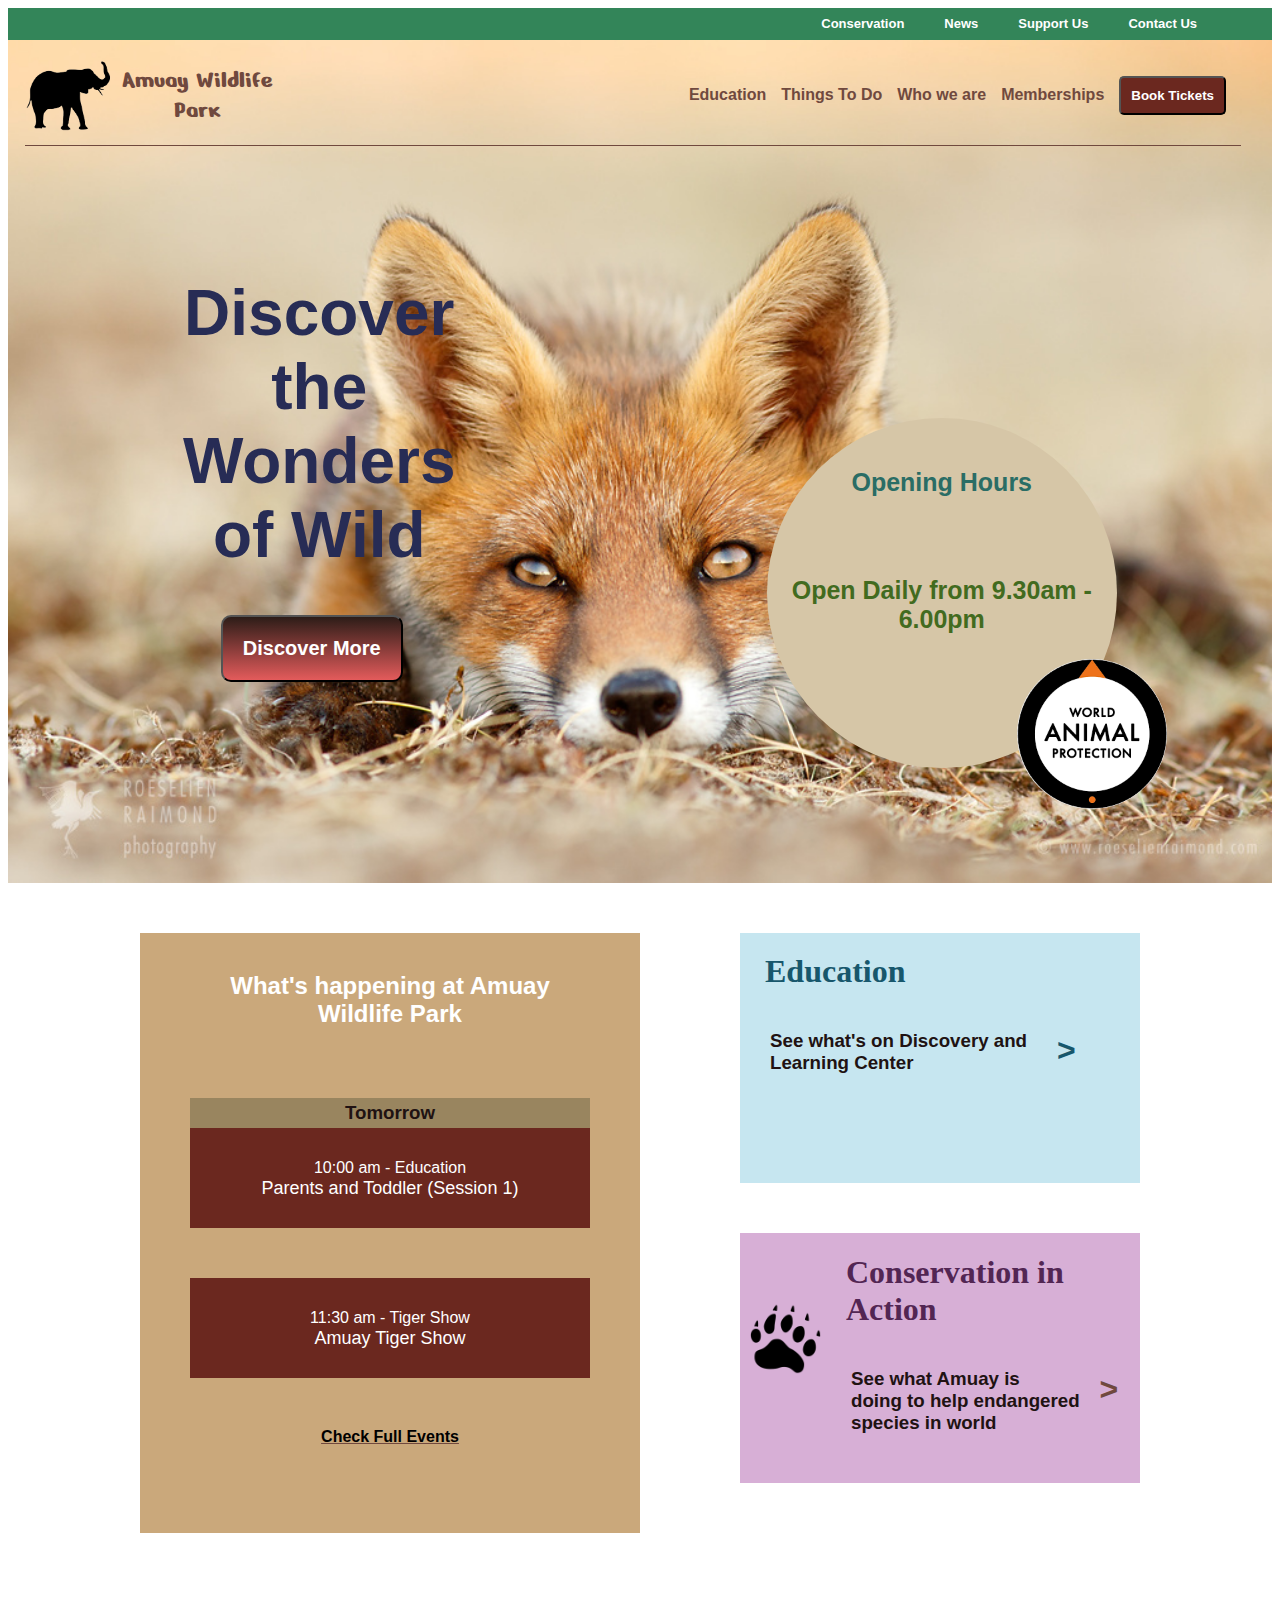
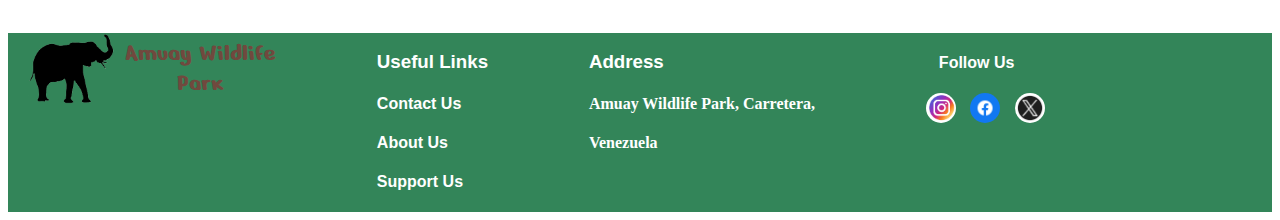
<file: index.html>
<!DOCTYPE html>
<html lang="en">

<head>
    <link rel="stylesheet" href="./CSS/home_page.css" />
    <meta charset="UTF-8">
    <meta name="viewport" content="width=device-width, initial-scale=1.0">
    <title>Amuay Wildlife Park</title>
    <link rel="preconnect" href="https://fonts.googleapis.com">
    <link rel="preconnect" href="https://fonts.gstatic.com" crossorigin>
    <link href="https://fonts.googleapis.com/css2?family=Nerko+One&display=swap" rel="stylesheet">
</head>

<body>
    <div class="home_page">
        <div class="header">
            <div class="header_texts">
                <a class ="head_link" href="./conservation.html"><p>Conservation</p></a>
                <a class ="head_link"  href="./news_page.html"><p>News</p></a>
                <a class ="head_link" href ="./support.html"><p>Support Us</p></a>
                <a class ="head_link" href="./contact.html"><p>Contact Us</p></a>
            </div>
        </div>
        <div class="home_page_cover">
            <img class="fox_cover" src="./images/fox_cover.jpeg" alt="Fox cover image" />
            <div class="home_page_title">
                <div class="logo">
                    <img class="elephant" src="./images/Elephant.png" />
                    <div>
                        <p>Amuay Wildlife</p>
                        <p>Park</p>
                    </div>
                </div>
                <div class="page_title_content">
                    <a class ="link"  href="./education.html"><p>Education</p></a>
                    <a class ="link" href="./discover_page.html" ><p>Things To Do</p></a>
                    <a class ="link" href="./who_are_we.html"><p>Who we are</p></a>
                    <a class ="link" href="./membership.html"><p>Memberships</p></a>
                    <a href="./booking.html"><button id="book">Book Tickets</button>
                    </a>
                </div>
            </div>
            <div class="fox-body">
                <div class="discover">
                    <h1>Discover <br />the<br />Wonders<br />of Wild</h1>
                    <a href= "./discover_page.html">
                    <button id="discover_btn">Discover More</button>
                </a>
                </div>
                <div class="timings">
                    <div class="openings_hours">
                        <div class="timings_text">
                            <p><span style="color:#2A6D65">Opening Hours</span> </p>
                            <br />
                            <p><span style="color:#426B1F">Open Daily from 9.30am -<br />6.00pm</span></p>
                            <div class="save_animals">
                                <img id="save_ani_img" src="./images/save_wild_life.png" />
                            </div>
                        </div>
                    </div>
                </div>
            </div>
        </div>
        <div class="events_body">
            <div class="daily_events">
                <h2>What's happening at Amuay <br />
                    Wildlife Park</h2>
                <div class="event_date">
                    <h3>Tomorrow</h3>
                </div>
                <div class="event_1">
                    <p>10:00 am - Education<span style="font-size: 18px;"><br />Parents and Toddler (Session
                            1)</span></p>
                </div>
                <div class="event_1">
                    <p>11:30 am - Tiger Show<span style="font-size: 18px;"><br />Amuay Tiger Show</span></p>
                </div>
                <a href="./events_page.html">
                <p id="events_navigation"> Check Full Events</p>
            </a>
            </div>
            <div class="edu_conser">
                <div class="education">
                    <h1>Education</h1>
                    <div class="click_edu">
                        <h3>See what's on Discovery and <br />Learning Center</h3>
                        <h1><a href ="./education.html"> <span style="font-weight: 900;">></span></a></h1>
                    </div>
                </div>
                <div class="conservation_action">
                    <div class="conser_img">
                        <img src="./images/paw.png" />
                    </div>
                    <div class="conser_text">
                        <h1>Conservation in <br />Action</h1>
                        <div class="click_conserv">
                            <h3>See what Amuay is<br /> doing to help endangered <br />species in world</h3>
                            <h1><a href ="./conservation.html"><span style="font-weight: 900;">></span></a></h1>
                        </div>
                    </div>
                </div>
            </div>
        </div>
        <footer>
            <div class="footer">
                <div class="logo_fotter">
                    <div class="logo">
                        <img class="elephant" src="./images/Elephant.png" />
                        <div>
                            <p>Amuay Wildlife</p>
                            <p>Park</p>
                        </div>
                    </div>
                </div>
                <div class="Useful_links">
                    <h3>Useful Links</h3>
                    <h4>Contact Us</h4>
                    <h4>About Us</h4>
                    <h4>Support Us</h4>
                </div>
                <div class="reach_us">
                    <div class="address">
                        <h3 class="add_text">Address</h3>
                        <h4>Amuay Wildlife Park, Carretera, </h4>
                        <h4>Venezuela</h4>
                    </div>
                </div>
                <div class="follow_us">
                    <h4>Follow Us</h4>
                    <div class="logo_images">
                        <img id="insta" src="./images/insta_logo.avif" />
                        <img id="fb" src="./images/fb_logo.png" />
                        <img id="x" src="./images/x_logo.jpg" />
                    </div>
                </div>
            </div>
        </footer>
    </div>
</body>

</html>
</file>
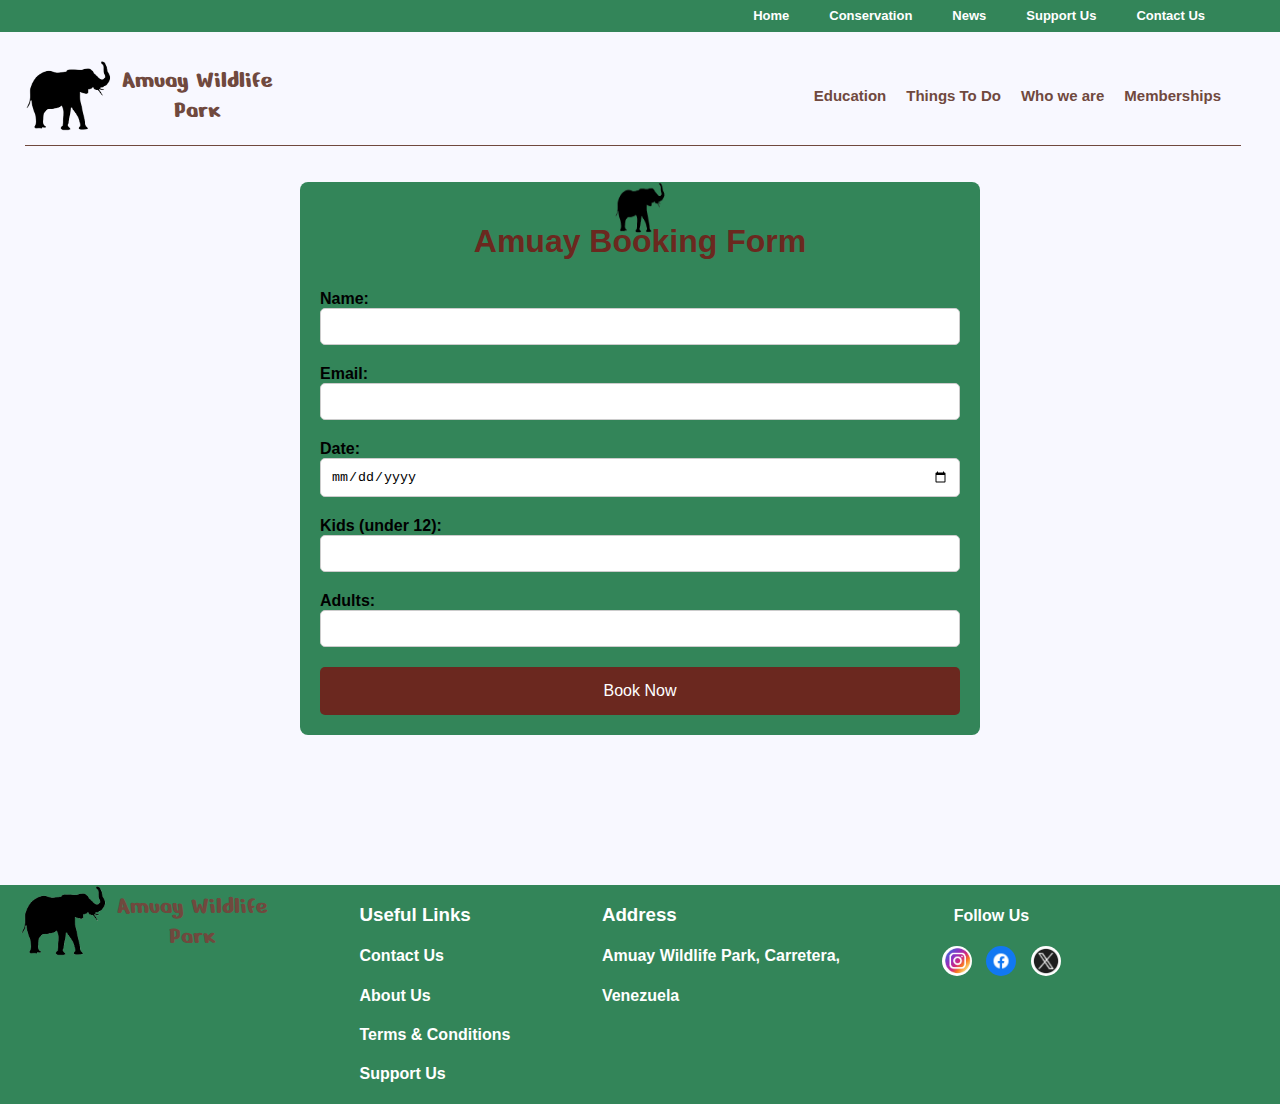
<file: booking.html>
<!DOCTYPE html>
<html lang="en">
<head>
    <link rel="stylesheet" href="./CSS/events_page.css" />
    <link rel="stylesheet" href="./CSS/booking.css">
    <meta charset="UTF-8">
    <meta name="viewport" content="width=device-width, initial-scale=1.0">
    <title>Booking Page</title>
    <link rel="preconnect" href="https://fonts.googleapis.com">
    <link rel="preconnect" href="https://fonts.gstatic.com" crossorigin>
    <link href="https://fonts.googleapis.com/css2?family=Nerko+One&display=swap" rel="stylesheet">
</head>
<body>
    <div class="events_page">
        <div class="header">
            <div class="header_texts">
                <a href="./index.html"><p>Home</p></a>
                <a class ="head_link" href="./conservation.html"><p>Conservation</p></a>
                <a class ="head_link"  href="./news_page.html"><p>News</p></a>
                <a class ="head_link" href ="./support.html"><p>Support Us</p></a>
                <a class ="head_link" href="./contact.html"><p>Contact Us</p></a>
            </div>
        </div>
        <div class="events_page_cover">
            <div class="events_page_title">
                <div class="logo">
                    <img class="elephant" src="./images/Elephant.png" />
                    <div>
                        <p>Amuay Wildlife</p>
                        <p>Park</p>
                    </div>
                </div>
                <div class="page_title_content">
                    <a  class ="link"  href="./education.html"><p>Education</p></a>
                    <a class ="link" href="./discover_page.html" ><p>Things To Do</p></a>
                    <a class ="link" href="./who_are_we.html"><p>Who we are</p></a>
                    <a class ="link" href="./membership.html"><p>Memberships</p></a>
                </div>
            </div>
        </div>

        <div class="container">
            <img src="./images/Elephant.png" alt="Top Image" class="top-image">
            <h1>Amuay Booking Form</h1>
            <form action="#" method="post">
                <div class="form-group">
                    <label for="name">Name:</label>
                    <input type="text" id="name" name="name" required>
                </div>
                <div class="form-group">
                    <label for="email">Email:</label>
                    <input type="email" id="email" name="email" required>
                </div>
                <div class="form-group">
                    <label for="date">Date:</label>
                    <input type="date" id="date" name="date" required>
                </div>
                <div class="form-group">
                    <label for="kids">Kids (under 12):</label>
                    <input type="number" id="kids" name="kids" min="0" required>
                </div>
                <div class="form-group">
                    <label for="adults">Adults:</label>
                    <input type="number" id="adults" name="adults" min="1" required>
                </div>
                <button type="submit">Book Now</button>
            </form>
        </div>
        
        
    <footer>
        <div class="footer">
            <div class="logo_fotter">
                <div class="logo">
                    <img class="elephant" src="./images/Elephant.png" />
                    <div>
                        <p>Amuay Wildlife</p>
                        <p>Park</p>
                    </div>
                </div>
            </div>
            <div class="Useful_links">
                <h3>Useful Links</h3>
                <h4>Contact Us</h4>
                <h4>About Us</h4>
                <h4>Terms & Conditions</h4>
                <h4>Support Us</h4>
            </div>
            <div class="reach_us">
                <div class="address">
                    <h3 class="add_text">Address</h3>
                    <h4>Amuay Wildlife Park, Carretera, </h4>
                        <h4>Venezuela</h4>
                </div>
            </div>
            <div class="follow_us">
                <h4>Follow Us</h4>
                <div class="logo_images">
                    <img id="insta" src="./images/insta_logo.avif" />
                    <img id="fb" src="./images/fb_logo.png" />
                    <img id="x" src="./images/x_logo.jpg" />
                </div>
            </div>
        </div>
    </footer>
</div>
</body>
</html>
</file>
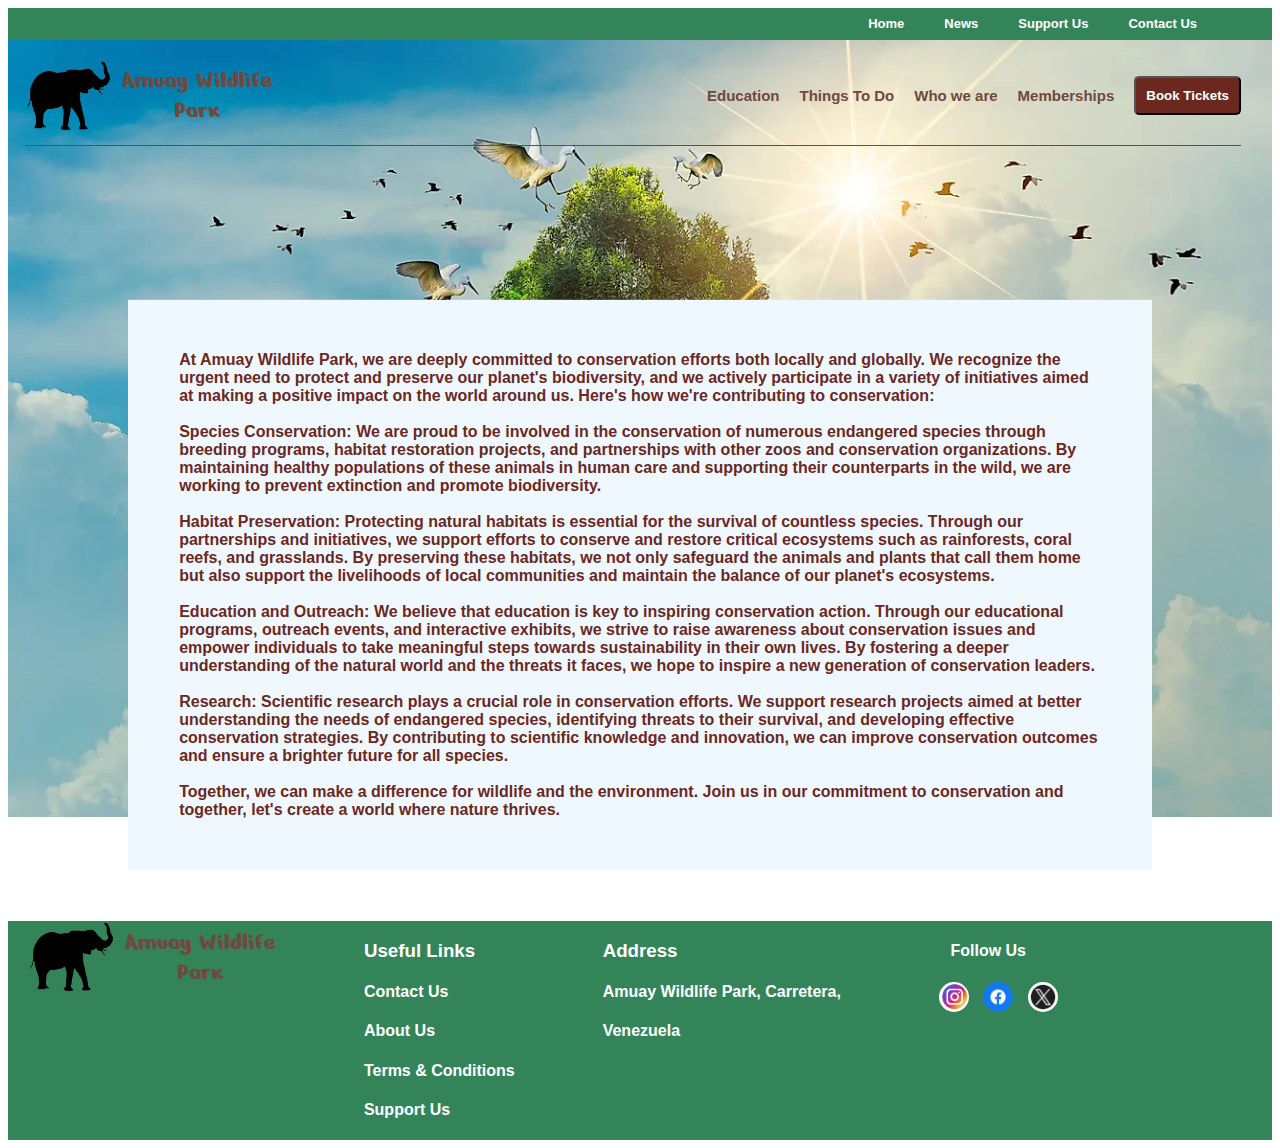
<file: conservation.html>
<!DOCTYPE html>
<html lang="en">
<head>
    <link rel="stylesheet" href="./CSS/events_page.css" />
    <link rel="stylesheet" href="./CSS/conservation.css">
    <meta charset="UTF-8">
    <meta name="viewport" content="width=device-width, initial-scale=1.0">
    <title>Conservation</title>
    <link rel="preconnect" href="https://fonts.googleapis.com">
    <link rel="preconnect" href="https://fonts.gstatic.com" crossorigin>
    <link href="https://fonts.googleapis.com/css2?family=Nerko+One&display=swap" rel="stylesheet">
</head>
<body>
    <div class="events_page">
        <div class="header">
            <div class="header_texts">
                <a href="./index.html"><p>Home</p></a>
                <a class ="head_link"  href="./news_page.html"><p>News</p></a>
                <a class ="head_link" href ="./support.html"><p>Support Us</p></a>
                <a class ="head_link" href="./contact.html"><p>Contact Us</p></a>
            </div>
        </div>
        <div class="events_page_cover">
            <div class="events_page_title">
                <div class="logo">
                    <img class="elephant" src="./images/Elephant.png" />
                    <div>
                        <p>Amuay Wildlife</p>
                        <p>Park</p>
                    </div>
                </div>
                <div class="page_title_content">
                    <a class ="link"  href="./education.html"><p>Education</p></a>
                    <a class ="link" href="./discover_page.html" ><p>Things To Do</p></a>
                    <a class ="link" href="./who_are_we.html"><p>Who we are</p></a>
                    <a class ="link" href="./membership.html"><p>Memberships</p></a>
                    <a href="./booking.html"><button id="book">Book Tickets</button></a>
                </div>
            </div>
        </div>

    <div class="conservation_cover">
        <img id="conserv_img" src ="images/conservation.webp"/>
        <div class="amuay_conservation">
            <p class="conserv_para">At Amuay Wildlife Park, we are deeply committed to conservation efforts both locally and globally. We recognize the urgent need to protect and preserve our planet's biodiversity, and we actively participate in a variety of initiatives aimed at making a positive impact on the world around us. Here's how we're contributing to conservation:<br /><br />

                Species Conservation: We are proud to be involved in the conservation of numerous endangered species through breeding programs, habitat restoration projects, and partnerships with other zoos and conservation organizations. By maintaining healthy populations of these animals in human care and supporting their counterparts in the wild, we are working to prevent extinction and promote biodiversity.<br /><br />
                
                Habitat Preservation: Protecting natural habitats is essential for the survival of countless species. Through our partnerships and initiatives, we support efforts to conserve and restore critical ecosystems such as rainforests, coral reefs, and grasslands. By preserving these habitats, we not only safeguard the animals and plants that call them home but also support the livelihoods of local communities and maintain the balance of our planet's ecosystems.<br /><br />
                
                Education and Outreach: We believe that education is key to inspiring conservation action. Through our educational programs, outreach events, and interactive exhibits, we strive to raise awareness about conservation issues and empower individuals to take meaningful steps towards sustainability in their own lives. By fostering a deeper understanding of the natural world and the threats it faces, we hope to inspire a new generation of conservation leaders.<br /><br />
                
                Research: Scientific research plays a crucial role in conservation efforts. We support research projects aimed at better understanding the needs of endangered species, identifying threats to their survival, and developing effective conservation strategies. By contributing to scientific knowledge and innovation, we can improve conservation outcomes and ensure a brighter future for all species.<br /><br />
                
                Together, we can make a difference for wildlife and the environment. Join us in our commitment to conservation and together, let's create a world where nature thrives.</p>
        </div>
    </div>

    <footer>
        <div class="footer">
            <div class="logo_fotter">
                <div class="logo">
                    <img class="elephant" src="./images/Elephant.png" />
                    <div>
                        <p>Amuay Wildlife</p>
                        <p>Park</p>
                    </div>
                </div>
            </div>
            <div class="Useful_links">
                <h3>Useful Links</h3>
                <h4>Contact Us</h4>
                <h4>About Us</h4>
                <h4>Terms & Conditions</h4>
                <h4>Support Us</h4>
            </div>
            <div class="reach_us">
                <div class="address">
                    <h3 class="add_text">Address</h3>
                    <h4>Amuay Wildlife Park, Carretera, </h4>
                    <h4>Venezuela</h4>
                </div>
            </div>
            <div class="follow_us">
                <h4>Follow Us</h4>
                <div class="logo_images">
                    <img id="insta" src="./images/insta_logo.avif" />
                    <img id="fb" src="./images/fb_logo.png" />
                    <img id="x" src="./images/x_logo.jpg" />
                </div>
            </div>
        </div>
    </footer>
</div>
</body>
</html>
</file>
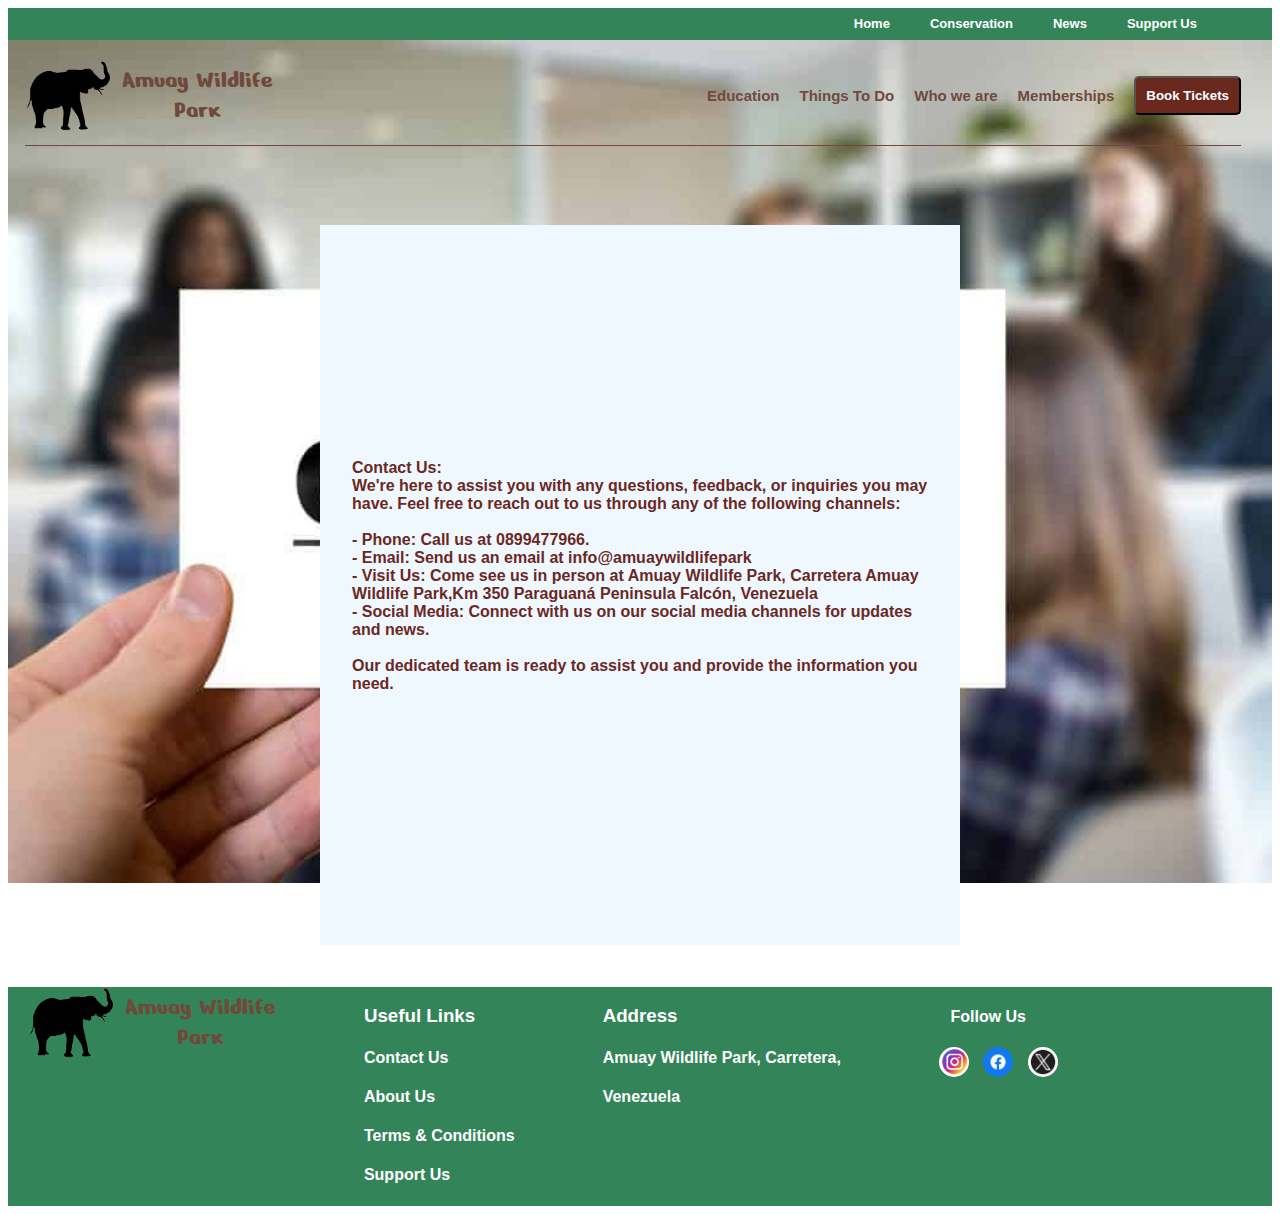
<file: contact.html>
<!DOCTYPE html>
<html lang="en">
<head>
    <link rel="stylesheet" href="./CSS/events_page.css" />
    <link rel="stylesheet" href="./CSS/education.css">
    <meta charset="UTF-8">
    <meta name="viewport" content="width=device-width, initial-scale=1.0">
    <title>Contact us</title>
    <link rel="preconnect" href="https://fonts.googleapis.com">
    <link rel="preconnect" href="https://fonts.gstatic.com" crossorigin>
    <link href="https://fonts.googleapis.com/css2?family=Nerko+One&display=swap" rel="stylesheet">
</head>
<body>
    <div class="events_page">
        <div class="header">
            <div class="header_texts">
                <a href="./index.html"><p>Home</p></a>
                <a class ="head_link" href="./conservation.html"><p>Conservation</p></a>
                <a class ="head_link"  href="./news_page.html"><p>News</p></a>
                <a class ="head_link"  href ="./support.html"><p>Support Us</p></a>
            </div>
        </div>
        <div class="events_page_cover">
            <div class="events_page_title">
                <div class="logo">
                    <img class="elephant" src="./images/Elephant.png" />
                    <div>
                        <p>Amuay Wildlife</p>
                        <p>Park</p>
                    </div>
                </div>
                <div class="page_title_content">
                    <a class ="link"  href="./education.html"><p>Education</p></a>
                    <a class ="link" href="./discover_page.html" ><p>Things To Do</p></a>
                    <a class ="link" href="./who_are_we.html"><p>Who we are</p></a>
                    <a class ="link" href="./membership.html"><p>Memberships</p></a>
                    <a href="./booking.html"><button id="book">Book Tickets</button></a>
                </div>
            </div>
        </div>

    <div class="amuay_education_cover">
        <img id="education_cover" src ="images/contact.jpg"/>
        <div class="amuay_education">
            <p class="edu_para">Contact Us:<br />
                We're here to assist you with any questions, feedback, or inquiries you may have. Feel free to reach out to us through any of the following channels:<br /><br/>
                
                - Phone: Call us at 0899477966.<br/>
                - Email: Send us an email at info@amuaywildlifepark<br/>
                - Visit Us: Come see us in person at Amuay Wildlife Park, Carretera Amuay Wildlife Park,Km 350 Paraguaná Peninsula Falcón, Venezuela<br/>
                - Social Media: Connect with us on our social media channels for updates and news.<br/><br/>
                
                Our dedicated team is ready to assist you and provide the information you need.<br/><br/>
                </p>
        </div>
    </div>

    <footer>
        <div class="footer">
            <div class="logo_fotter">
                <div class="logo">
                    <img class="elephant" src="./images/Elephant.png" />
                    <div>
                        <p>Amuay Wildlife</p>
                        <p>Park</p>
                    </div>
                </div>
            </div>
            <div class="Useful_links">
                <h3>Useful Links</h3>
                <h4>Contact Us</h4>
                <h4>About Us</h4>
                <h4>Terms & Conditions</h4>
                <h4>Support Us</h4>
            </div>
            <div class="reach_us">
                <div class="address">
                    <h3 class="add_text">Address</h3>
                    <h4>Amuay Wildlife Park, Carretera, </h4>
                    <h4>Venezuela</h4>
                </div>
            </div>
            <div class="follow_us">
                <h4>Follow Us</h4>
                <div class="logo_images">
                    <img id="insta" src="./images/insta_logo.avif" />
                    <img id="fb" src="./images/fb_logo.png" />
                    <img id="x" src="./images/x_logo.jpg" />
                </div>
            </div>
        </div>
    </footer>
</div>
</body>
</html>
</file>
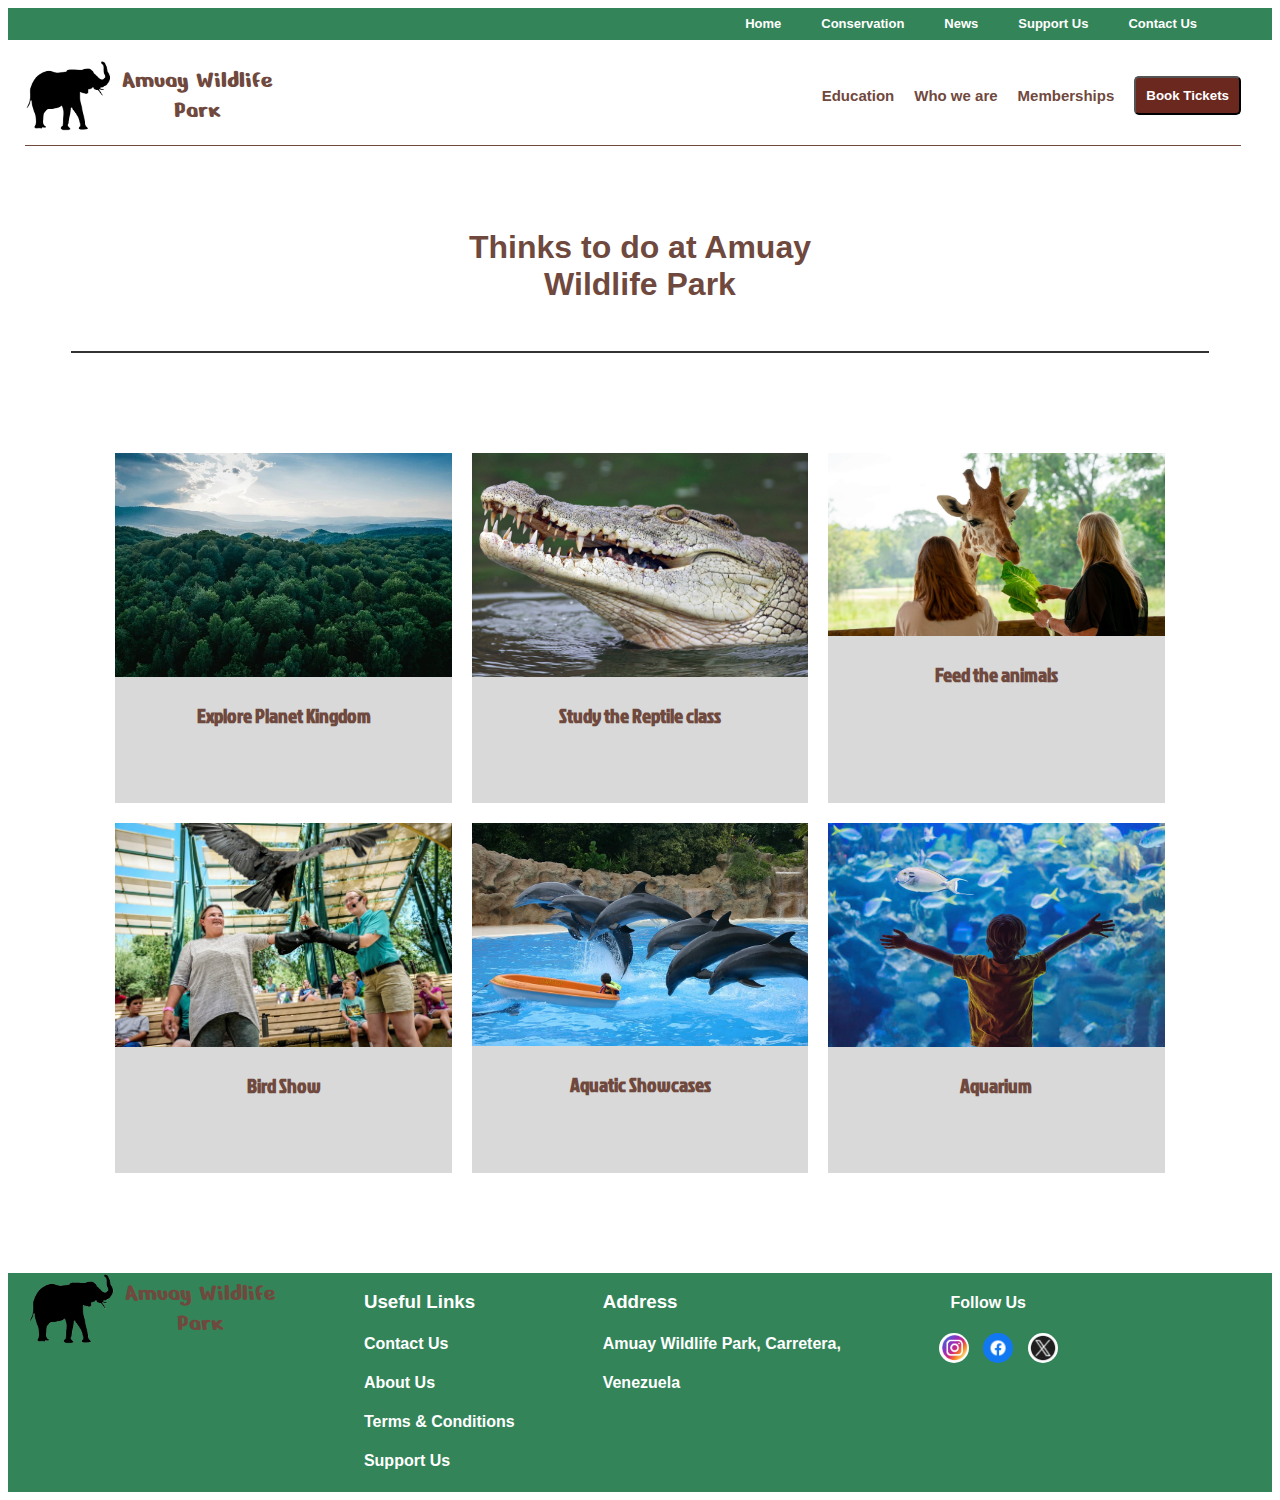
<file: discover_page.html>
<!DOCTYPE html>
<html lang="en">

<head>
    <link rel="stylesheet" href="./CSS/events_page.css" />
    <link rel="stylesheet" href="./CSS/discover_page.css" />
    <meta charset="UTF-8">
    <meta name="viewport" content="width=device-width, initial-scale=1.0">
    <title>Things to do</title>
    <link rel="preconnect" href="https://fonts.googleapis.com">
    <link rel="preconnect" href="https://fonts.gstatic.com" crossorigin>
    <link href="https://fonts.googleapis.com/css2?family=Nerko+One&display=swap" rel="stylesheet">

    <link rel="preconnect" href="https://fonts.googleapis.com">
<link rel="preconnect" href="https://fonts.gstatic.com" crossorigin>
<link href="https://fonts.googleapis.com/css2?family=Jockey+One&display=swap" rel="stylesheet">
</head>

<body>
    <div class="events_page">
        <div class="header">
            <div class="header_texts">
                <a href="./index.html"><p>Home</p></a>
                <a class ="head_link" href="./conservation.html"><p>Conservation</p></a>
                <a class ="head_link"  href="./news_page.html"><p>News</p></a>
                <a class ="head_link" href ="./support.html"><p>Support Us</p></a>
                <a class ="head_link" href="./contact.html"><p>Contact Us</p></a>
            </div>
        </div>
        <div class="events_page_cover">
            <div class="events_page_title">
                <div class="logo">
                    <img class="elephant" src="./images/Elephant.png" />
                    <div>
                        <p>Amuay Wildlife</p>
                        <p>Park</p>
                    </div>
                </div>
                <div class="page_title_content">
                    <a  class ="link"  href="./education.html"><p>Education</p></a>
                    <a class ="link" href="./who_are_we.html"><p>Who we are</p></a>
                    <a class ="link" href="./membership.html"><p>Memberships</p></a>
                    <a href="./booking.html"><button id="book">Book Tickets</button></a>
                </div>
            </div>
        </div>

        <div class="amuay_education_cover">
            <h1>Thinks to do at Amuay <br /> Wildlife Park</h1>
            <br/>
            <hr />
        </div>
        <div class="things_container">
            <div class ="cell">
                <div class="cell_content">
                    <img src="./images/forest.webp" alt="Plant">
                    <p>Explore Planet Kingdom</p>
                </div>
            </div>
            <div class ="cell">
                <div class="cell_content">
                    <img src="./images/reptile_study.jpg" alt="Reptile">
                    <p>Study the Reptile class</p>
                </div>
            </div>
            <div class ="cell">
                <div class="cell_content">
                    <img src="./images/Feed_Animals.jpg" alt="Feed Animals">
                    <p>Feed the animals</p>
                </div>
            </div>
            <div class ="cell">
                <div class="cell_content">
                    <img src="./images/Animal_Show.jpg" alt="Bird Show">
                    <p>Bird Show</p>
                </div>
            </div>
            <div class ="cell">
                <div class="cell_content">
                    <img src="./images/Water_show.jpg" alt="Aquatic Showcase">
                    <p>Aquatic Showcases</p>
                </div>
            </div>
            <div class ="cell">
                <div class="cell_content">
                    <img src="./images/Aquarium.jpg" alt="Aquarium">
                    <p>Aquarium</p>
                </div>
            </div>
        </div>

        <footer>
            <div class="footer">
                <div class="logo_fotter">
                    <div class="logo">
                        <img class="elephant" src="./images/Elephant.png" />
                        <div>
                            <p>Amuay Wildlife</p>
                            <p>Park</p>
                        </div>
                    </div>
                </div>
                <div class="Useful_links">
                    <h3>Useful Links</h3>
                    <h4>Contact Us</h4>
                    <h4>About Us</h4>
                    <h4>Terms & Conditions</h4>
                    <h4>Support Us</h4>
                </div>
                <div class="reach_us">
                    <div class="address">
                        <h3 class="add_text">Address</h3>
                        <h4>Amuay Wildlife Park, Carretera, </h4>
                        <h4>Venezuela</h4>
                    </div>
                </div>
                <div class="follow_us">
                    <h4>Follow Us</h4>
                    <div class="logo_images">
                        <img id="insta" src="./images/insta_logo.avif" />
                        <img id="fb" src="./images/fb_logo.png" />
                        <img id="x" src="./images/x_logo.jpg" />
                    </div>
                </div>
            </div>
        </footer>
    </div>
</body>

</html>
</file>
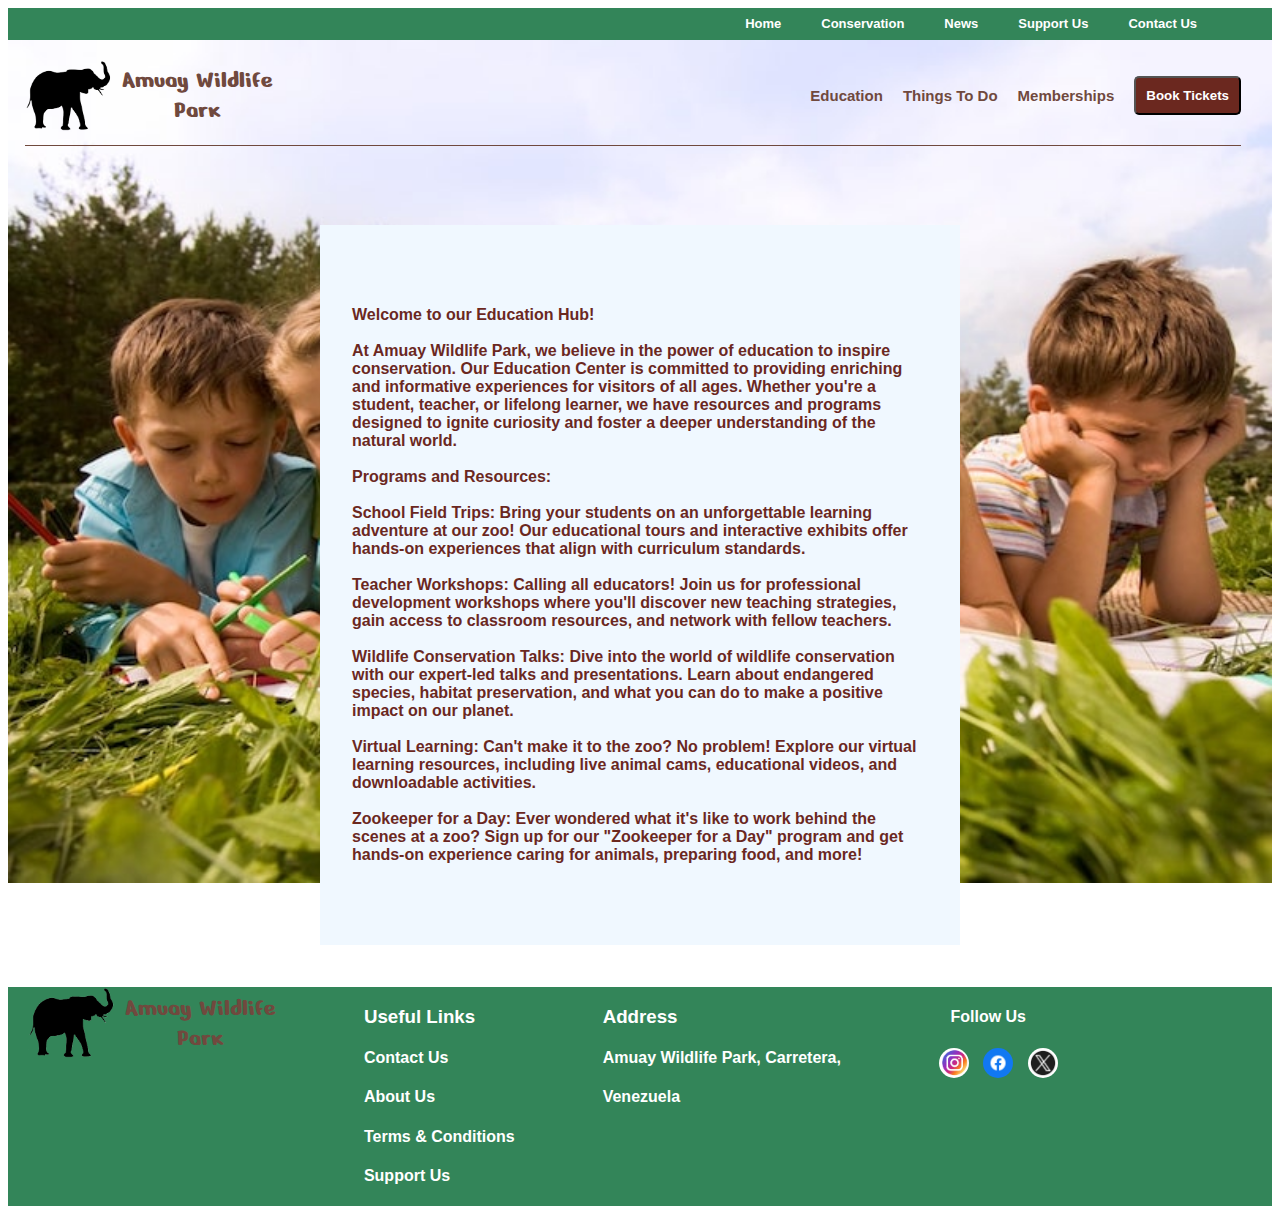
<file: education.html>
<!DOCTYPE html>
<html lang="en">
<head>
    <link rel="stylesheet" href="./CSS/events_page.css" />
    <link rel="stylesheet" href="./CSS/education.css">
    <meta charset="UTF-8">
    <meta name="viewport" content="width=device-width, initial-scale=1.0">
    <title>Education</title>
    <link rel="preconnect" href="https://fonts.googleapis.com">
    <link rel="preconnect" href="https://fonts.gstatic.com" crossorigin>
    <link href="https://fonts.googleapis.com/css2?family=Nerko+One&display=swap" rel="stylesheet">
</head>
<body>
    <div class="events_page">
        <div class="header">
            <div class="header_texts">
                <a href="./index.html"><p>Home</p></a>
                <a class ="head_link" href="./conservation.html"><p>Conservation</p></a>
                <a class ="head_link"  href="./news_page.html"><p>News</p></a>
                <a class ="head_link" href ="./support.html"><p>Support Us</p></a>
                <a class ="head_link" href="./contact.html"><p>Contact Us</p></a>
            </div>
        </div>
        <div class="events_page_cover">
            <div class="events_page_title">
                <div class="logo">
                    <img class="elephant" src="./images/Elephant.png" />
                    <div>
                        <p>Amuay Wildlife</p>
                        <p>Park</p>
                    </div>
                </div>
                <div class="page_title_content">
                    <a class ="link"  href="./education.html"><p>Education</p></a>
                    <a class ="link" href="./discover_page.html" ><p>Things To Do</p></a>
                    <a class ="link" href="./membership.html"><p>Memberships</p></a>
                    <a href="./booking.html"><button id="book">Book Tickets</button></a>
                </div>
            </div>
        </div>

    <div class="amuay_education_cover">
        <img id="education_cover" src ="images/education.jpg"/>
        <div class="amuay_education">
            <p class="edu_para">Welcome to our Education Hub!<br/><br/>

            At Amuay Wildlife Park, we believe in the power of education to inspire conservation. Our Education Center is committed to providing enriching and informative experiences for visitors of all ages. Whether you're a student, teacher, or lifelong learner, we have resources and programs designed to ignite curiosity and foster a deeper understanding of the natural world.<br /><br />
            
            Programs and Resources:<br /> <br />
            
            School Field Trips: Bring your students on an unforgettable learning adventure at our zoo! Our educational tours and interactive exhibits offer hands-on experiences that align with curriculum standards.<br /> <br />
            
            Teacher Workshops: Calling all educators! Join us for professional development workshops where you'll discover new teaching strategies, gain access to classroom resources, and network with fellow teachers.<br /> <br />
            
            Wildlife Conservation Talks: Dive into the world of wildlife conservation with our expert-led talks and presentations. Learn about endangered species, habitat preservation, and what you can do to make a positive impact on our planet.<br /> <br />
            
            Virtual Learning: Can't make it to the zoo? No problem! Explore our virtual learning resources, including live animal cams, educational videos, and downloadable activities.<br /> <br />
            
            Zookeeper for a Day: Ever wondered what it's like to work behind the scenes at a zoo? Sign up for our "Zookeeper for a Day" program and get hands-on experience caring for animals, preparing food, and more!</p>
        </div>
    </div>

    <footer>
        <div class="footer">
            <div class="logo_fotter">
                <div class="logo">
                    <img class="elephant" src="./images/Elephant.png" />
                    <div>
                        <p>Amuay Wildlife</p>
                        <p>Park</p>
                    </div>
                </div>
            </div>
            <div class="Useful_links">
                <h3>Useful Links</h3>
                <h4>Contact Us</h4>
                <h4>About Us</h4>
                <h4>Terms & Conditions</h4>
                <h4>Support Us</h4>
            </div>
            <div class="reach_us">
                <div class="address">
                    <h3 class="add_text">Address</h3>
                    <h4>Amuay Wildlife Park, Carretera, </h4>
                    <h4>Venezuela</h4>
                </div>
            </div>
            <div class="follow_us">
                <h4>Follow Us</h4>
                <div class="logo_images">
                    <img id="insta" src="./images/insta_logo.avif" />
                    <img id="fb" src="./images/fb_logo.png" />
                    <img id="x" src="./images/x_logo.jpg" />
                </div>
            </div>
        </div>
    </footer>
</div>
</body>
</html>
</file>
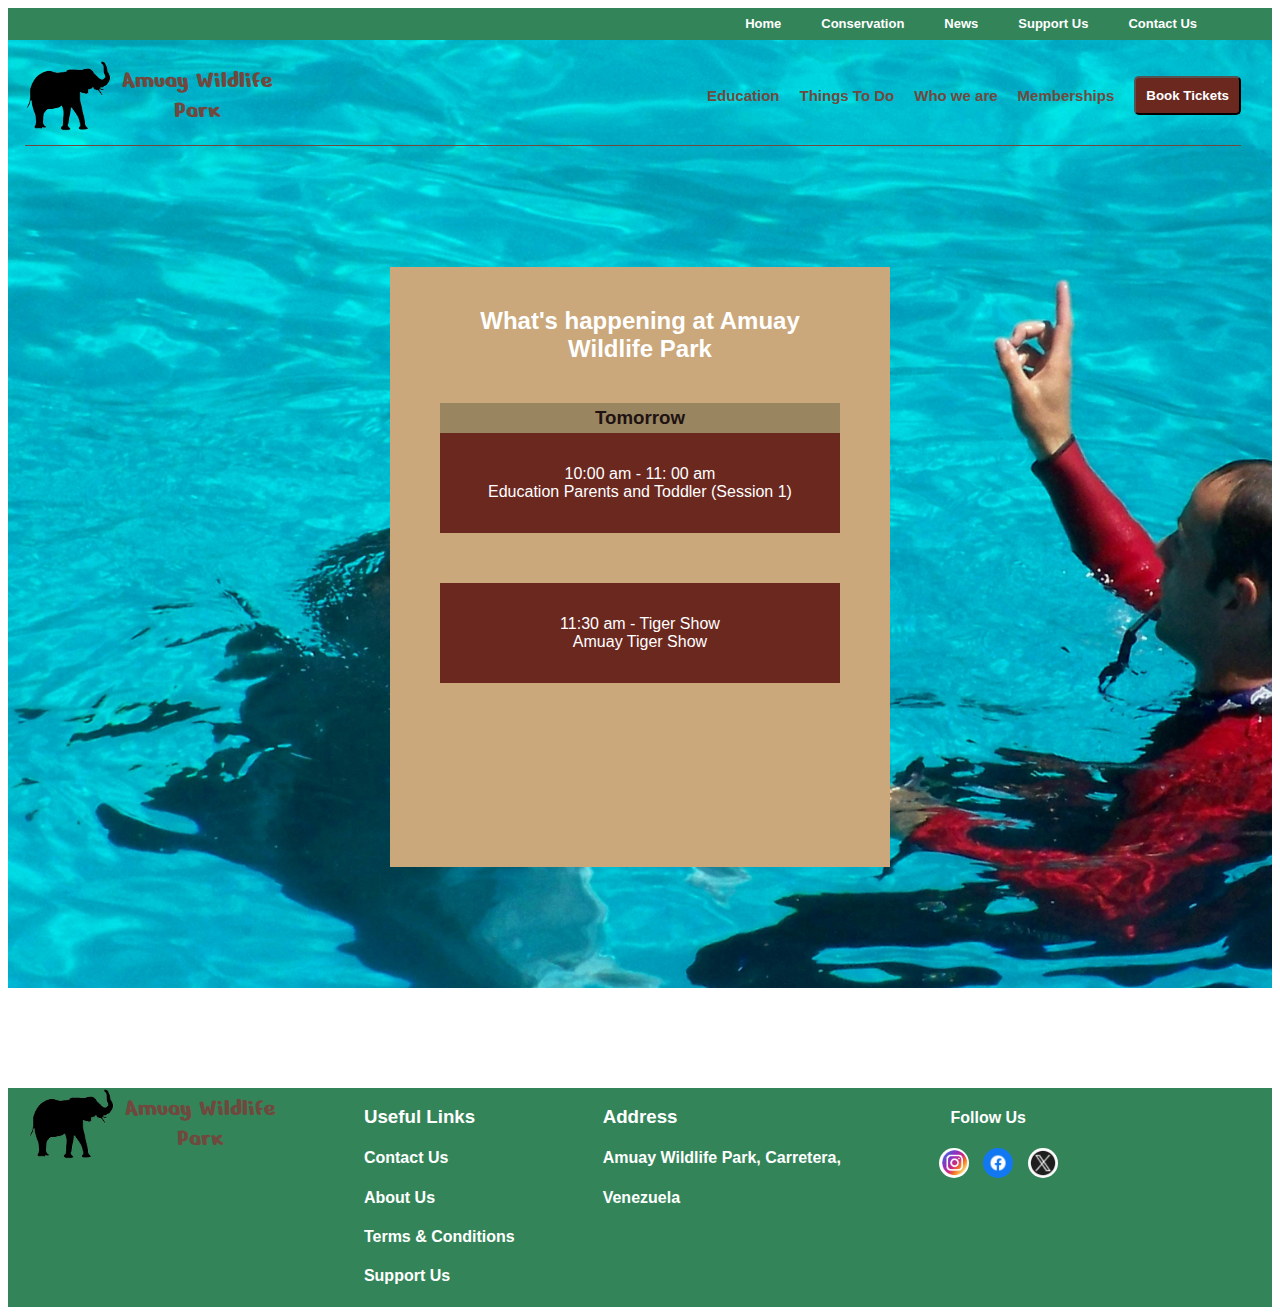
<file: events_page.html>
<!DOCTYPE html>
<html lang="en">

<head>
    <link rel="stylesheet" href="./CSS/events_page.css" />
    <meta charset="UTF-8">
    <meta name="viewport" content="width=device-width, initial-scale=1.0">
    <title>events_page</title>
    <link rel="preconnect" href="https://fonts.googleapis.com">
    <link rel="preconnect" href="https://fonts.gstatic.com" crossorigin>
    <link href="https://fonts.googleapis.com/css2?family=Nerko+One&display=swap" rel="stylesheet">
</head>

<body>
    <div class="events_page">
        <div class="header">
            <div class="header_texts">
                <a href="./index.html"><p>Home</p></a>
                <a class ="head_link" href="./conservation.html"><p>Conservation</p></a>
                <a class ="head_link"  href="./news_page.html"><p>News</p></a>
                <a class ="head_link" href ="./support.html"><p>Support Us</p></a>
                <a class ="head_link" href="./contact.html"><p>Contact Us</p></a>
            </div>
        </div>

        <div class="events_page_cover">
            <img class="dolphin_cover" src="./images/dolphin.jpg" alt="Fox cover image" />
            <div class="events_page_title">
                <div class="logo">
                    <img class="elephant" src="./images/Elephant.png" />
                    <div>
                        <p>Amuay Wildlife</p>
                        <p>Park</p>
                    </div>
                </div>
                <div class="page_title_content">
                    <a  class ="link"  href="./education.html"><p>Education</p></a>
                    <a class ="link" href="./discover_page.html" ><p>Things To Do</p></a>
                    <a class ="link" href="./who_are_we.html"><p>Who we are</p></a>
                    <a class ="link" href="./membership.html"><p>Memberships</p></a>
                    <a href="./booking.html"><button id="book">Book Tickets</button></a>
                </div>
            </div>
            <div class="events_body">
                <div class="daily_events">
                    <h2>What's happening at Amuay <br />
                        Wildlife Park</h2>
                    <div class="event_date">
                        <h3>Tomorrow</h3>
                    </div>
                    <div class="event_1">
                        <p>10:00 am - 11: 00 am <br/>Education Parents and Toddler (Session 1)</p>
                    </div>
                    <div class="event_1">
                        <p>11:30 am - Tiger Show <br />Amuay Tiger Show</p>
                    </div>
                </div>
            </div>
        </div>

        <footer>
            <div class="footer">
                <div class="logo_fotter">
                    <div class="logo">
                        <img class="elephant" src="./images/Elephant.png" />
                        <div>
                            <p>Amuay Wildlife</p>
                            <p>Park</p>
                        </div>
                    </div>
                </div>
                <div class="Useful_links">
                    <h3>Useful Links</h3>
                    <h4>Contact Us</h4>
                    <h4>About Us</h4>
                    <h4>Terms & Conditions</h4>
                    <h4>Support Us</h4>
                </div>
                <div class="reach_us">
                    <div class="address">
                        <h3 class="add_text">Address</h3>
                        <h4>Amuay Wildlife Park, Carretera, </h4>
                        <h4>Venezuela</h4>
                    </div>
                </div>
                <div class="follow_us">
                    <h4>Follow Us</h4>
                    <div class="logo_images">
                        <img id="insta" src="./images/insta_logo.avif" />
                        <img id="fb" src="./images/fb_logo.png" />
                        <img id="x" src="./images/x_logo.jpg" />
                    </div>
                </div>
            </div>
        </footer>
    </div>

</body>

</html>
</file>
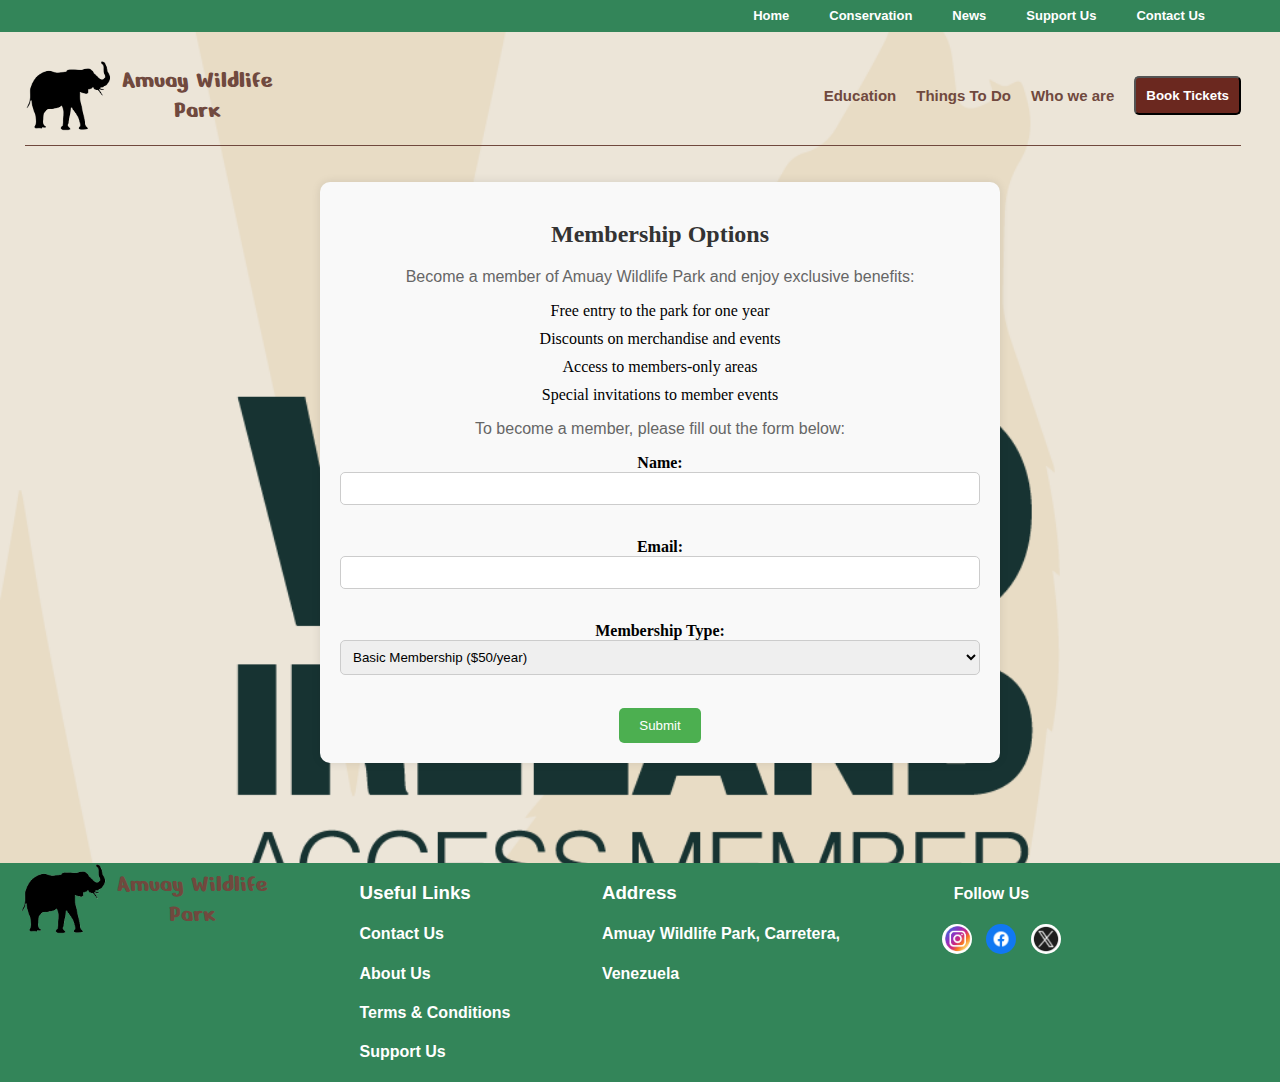
<file: membership.html>
<!DOCTYPE html>
<html lang="en">

<head>
    <link rel="stylesheet" href="./CSS/events_page.css" />
    <link rel="stylesheet" href="./CSS/membership.css">
    <meta charset="UTF-8">
    <meta name="viewport" content="width=device-width, initial-scale=1.0">
    <title>Membership Page</title>
    <link rel="preconnect" href="https://fonts.googleapis.com">
    <link rel="preconnect" href="https://fonts.gstatic.com" crossorigin>
    <link href="https://fonts.googleapis.com/css2?family=Nerko+One&display=swap" rel="stylesheet">
</head>

<body>
    <div class="events_page">
        <div class="header">
            <div class="header_texts">
                <a href="./index.html">
                    <p>Home</p>
                </a>
                <a class ="head_link" href="./conservation.html"><p>Conservation</p></a>
                <a class="head_link" href="./news_page.html">
                    <p>News</p>
                </a>
                <a class ="head_link" href ="./support.html"><p>Support Us</p></a>
                <a class ="head_link" href="./contact.html"><p>Contact Us</p></a>   
            </div>
        </div>
        <div class="events_page_cover">
            
            <div class="events_page_title">
                <div class="logo">
                    <img class="elephant" src="./images/Elephant.png" />
                    <div>
                        <p>Amuay Wildlife</p>
                        <p>Park</p>
                    </div>
                </div>
                <div class="page_title_content">
                    <a class="link" href="./education.html">
                        <p>Education</p>
                    </a>
                    <a class ="link" href="./discover_page.html" ><p>Things To Do</p></a>
                    <a class ="link" href="./who_are_we.html"><p>Who we are</p></a>
                    <a href="./booking.html"><button id="book">Book Tickets</button></a>
                </div>
            </div>
        </div>

        <div class="membership">
            <h2>Membership Options</h2>
            <p>Become a member of Amuay Wildlife Park and enjoy exclusive benefits:</p>
            <ul>
                <li>Free entry to the park for one year</li>
                <li>Discounts on merchandise and events</li>
                <li>Access to members-only areas</li>
                <li>Special invitations to member events</li>
            </ul>
            <p>To become a member, please fill out the form below:</p>

            <form action="#" method="post">
                <label for="name">Name:</label>
                <input type="text" id="name" name="name" required><br><br>

                <label for="email">Email:</label>
                <input type="email" id="email" name="email" required><br><br>

                <label for="membership_type">Membership Type:</label>
                <select id="membership_type" name="membership_type" required>
                    <option value="basic">Basic Membership ($50/year)</option>
                    <option value="premium">Premium Membership ($100/year)</option>
                    <!-- Add more membership options if needed -->
                </select><br><br>

                <input type="submit" value="Submit">
            </form>

        </div>
        <footer>
            <div class="footer">
                <div class="logo_fotter">
                    <div class="logo">
                        <img class="elephant" src="./images/Elephant.png" />
                        <div>
                            <p>Amuay Wildlife</p>
                            <p>Park</p>
                        </div>
                    </div>
                </div>
                <div class="Useful_links">
                    <h3>Useful Links</h3>
                    <h4>Contact Us</h4>
                    <h4>About Us</h4>
                    <h4>Terms & Conditions</h4>
                    <h4>Support Us</h4>
                </div>
                <div class="reach_us">
                    <div class="address">
                        <h3 class="add_text">Address</h3>
                        <h4>Amuay Wildlife Park, Carretera, </h4>
                        <h4>Venezuela</h4>
                    </div>
                </div>
                <div class="follow_us">
                    <h4>Follow Us</h4>
                    <div class="logo_images">
                        <img id="insta" src="./images/insta_logo.avif" />
                        <img id="fb" src="./images/fb_logo.png" />
                        <img id="x" src="./images/x_logo.jpg" />
                    </div>
                </div>
            </div>
        </footer>
    </div>
</body>

</html>
</file>
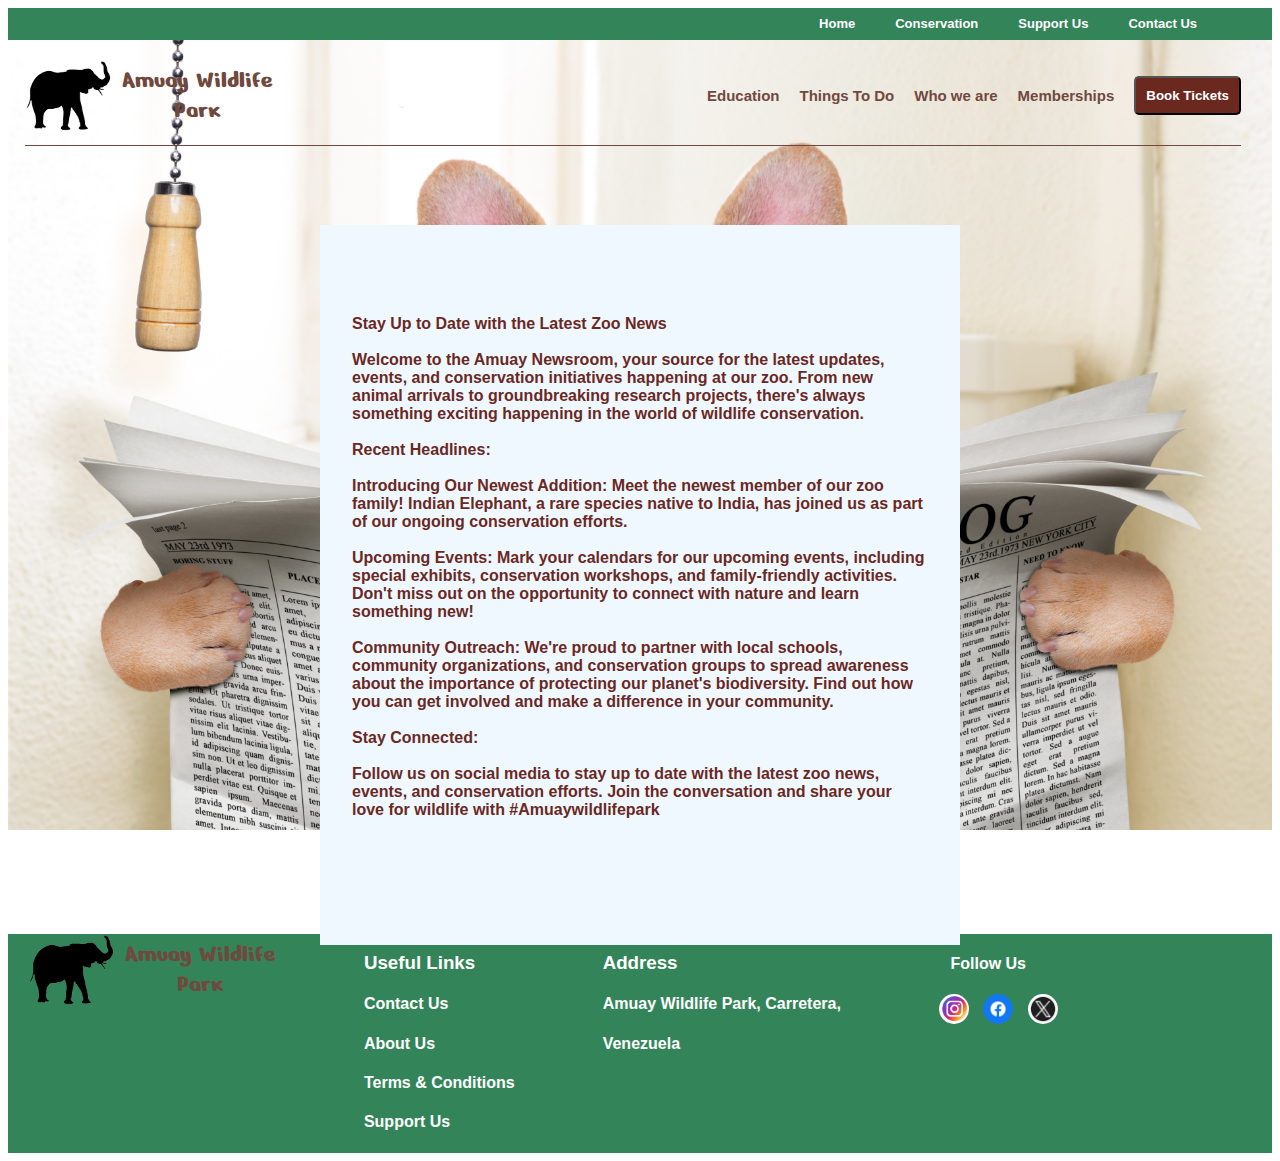
<file: news_page.html>
<!DOCTYPE html>
<html lang="en">
<head>
    <link rel="stylesheet" href="./CSS/events_page.css" />
    <link rel="stylesheet" href="./CSS/education.css" />
    <meta charset="UTF-8">
    <meta name="viewport" content="width=device-width, initial-scale=1.0">
    <title>Amuay News</title>
    <link rel="preconnect" href="https://fonts.googleapis.com">
    <link rel="preconnect" href="https://fonts.gstatic.com" crossorigin>
    <link href="https://fonts.googleapis.com/css2?family=Nerko+One&display=swap" rel="stylesheet">
</head>
<body>
    <div class="events_page">
        <div class="header">
            <div class="header_texts">
                <a href="./index.html"><p>Home</p></a>
                <a class ="head_link" href="./conservation.html"><p>Conservation</p></a>
                <a class ="head_link" href ="./support.html"><p>Support Us</p></a>
                <a class ="head_link" href="./contact.html"><p>Contact Us</p></a>
            </div>
        </div>
        <div class="events_page_cover">
            <div class="events_page_title">
                <div class="logo">
                    <img class="elephant" src="./images/Elephant.png" />
                    <div>
                        <p>Amuay Wildlife</p>
                        <p>Park</p>
                    </div>
                </div>
                <div class="page_title_content">
                    <a  class ="link"  href="./education.html"><p>Education</p></a>
                    <a class ="link" href="./discover_page.html" ><p>Things To Do</p></a>
                    <a class ="link" href="./who_are_we.html"><p>Who we are</p></a>
                    <a class ="link" href="./membership.html"><p>Memberships</p></a>
                    <a href="./booking.html"><button id="book">Book Tickets</button></a>
                </div>
            </div>
        </div>

    <div class="amuay_education_cover">
        <img id="education_cover" src ="images/news.jpg"/>
        <div class="amuay_education">
            <p class="edu_para">Stay Up to Date with the Latest Zoo News<br/><br/>

                Welcome to the Amuay Newsroom, your source for the latest updates, events, and conservation initiatives happening at our zoo. From new animal arrivals to groundbreaking research projects, there's always something exciting happening in the world of wildlife conservation.<br/><br/>
                
                Recent Headlines: <br/><br/>
                
                Introducing Our Newest Addition: Meet the newest member of our zoo family! Indian Elephant, a rare species native to India, has joined us as part of our ongoing conservation efforts.<br/><br/>
                
                Upcoming Events: Mark your calendars for our upcoming events, including special exhibits, conservation workshops, and family-friendly activities. Don't miss out on the opportunity to connect with nature and learn something new!<br/><br/>
                
                Community Outreach: We're proud to partner with local schools, community organizations, and conservation groups to spread awareness about the importance of protecting our planet's biodiversity. Find out how you can get involved and make a difference in your community.<br/><br/>
                
                Stay Connected:<br/><br/>
                
                Follow us on social media to stay up to date with the latest zoo news, events, and conservation efforts. Join the conversation and share your love for wildlife with #Amuaywildlifepark</p> <br/><br/>
        </div>
    </div>

    <footer>
        <div class="footer">
            <div class="logo_fotter">
                <div class="logo">
                    <img class="elephant" src="./images/Elephant.png" />
                    <div>
                        <p>Amuay Wildlife</p>
                        <p>Park</p>
                    </div>
                </div>
            </div>
            <div class="Useful_links">
                <h3>Useful Links</h3>
                <h4>Contact Us</h4>
                <h4>About Us</h4>
                <h4>Terms & Conditions</h4>
                <h4>Support Us</h4>
            </div>
            <div class="reach_us">
                <div class="address">
                    <h3 class="add_text">Address</h3>
                    <h4>Amuay Wildlife Park, Carretera, </h4>
                    <h4>Venezuela</h4>
                </div>
            </div>
            <div class="follow_us">
                <h4>Follow Us</h4>
                <div class="logo_images">
                    <img id="insta" src="./images/insta_logo.avif" />
                    <img id="fb" src="./images/fb_logo.png" />
                    <img id="x" src="./images/x_logo.jpg" />
                </div>
            </div>
        </div>
    </footer>
</div>
</body>
</html>
</file>
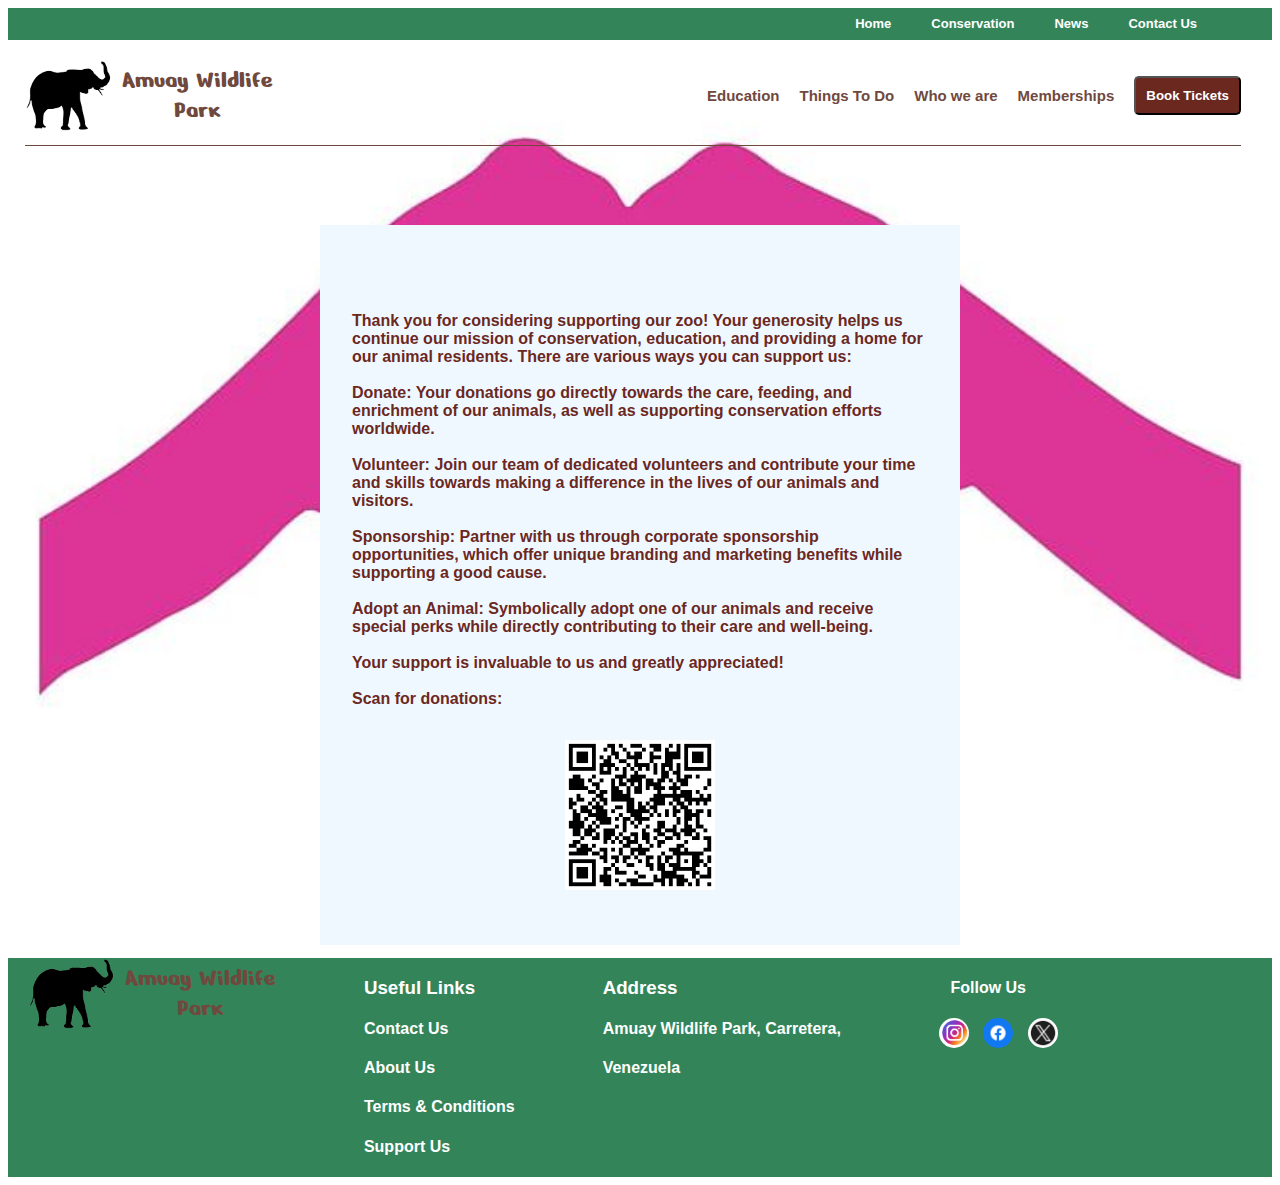
<file: support.html>
<!DOCTYPE html>
<html lang="en">
<head>
    <link rel="stylesheet" href="./CSS/events_page.css" />
    <link rel="stylesheet" href="./CSS/education.css">
    <link rel="stylesheet" href="./CSS/support.css">
    <meta charset="UTF-8">
    <meta name="viewport" content="width=device-width, initial-scale=1.0">
    <title>Support us</title>
    <link rel="preconnect" href="https://fonts.googleapis.com">
    <link rel="preconnect" href="https://fonts.gstatic.com" crossorigin>
    <link href="https://fonts.googleapis.com/css2?family=Nerko+One&display=swap" rel="stylesheet">
</head>
<body>
    <div class="events_page">
        <div class="header">
            <div class="header_texts">
                <a href="./index.html"><p>Home</p></a>
                <a class ="head_link" href="./conservation.html"><p>Conservation</p></a>
                <a class ="head_link"  href="./news_page.html"><p>News</p></a>
                <a class ="head_link" href="./contact.html"><p>Contact Us</p></a>
            </div>
        </div>
        <div class="events_page_cover">
            <div class="events_page_title">
                <div class="logo">
                    <img class="elephant" src="./images/Elephant.png" />
                    <div>
                        <p>Amuay Wildlife</p>
                        <p>Park</p>
                    </div>
                </div>
                <div class="page_title_content">
                    <a class ="link"  href="./education.html"><p>Education</p></a>
                    <a class ="link" href="./discover_page.html" ><p>Things To Do</p></a>
                    <a class ="link" href="./who_are_we.html"><p>Who we are</p></a>
                    <a class ="link" href="./membership.html"><p>Memberships</p></a>
                    <a href="./booking.html"><button id="book">Book Tickets</button></a>
                </div>
            </div>
        </div>

    <div class="amuay_education_cover">
        <img id="education_cover" src ="images/support.jpg"/>
        <div class="amuay_education">
            <p class="edu_para">Thank you for considering supporting our zoo! Your generosity helps us continue our mission of conservation, education, and providing a home for our animal residents. There are various ways you can support us:<br /><br />

                Donate: Your donations go directly towards the care, feeding, and enrichment of our animals, as well as supporting conservation efforts worldwide.<br /><br />
                   
                Volunteer: Join our team of dedicated volunteers and contribute your time and skills towards making a difference in the lives of our animals and visitors.<br /><br />
                
                Sponsorship: Partner with us through corporate sponsorship opportunities, which offer unique branding and marketing benefits while supporting a good cause.<br /><br />
                
                Adopt an Animal: Symbolically adopt one of our animals and receive special perks while directly contributing to their care and well-being.<br /><br />
                
                Your support is invaluable to us and greatly appreciated! <br /><br />
            Scan for donations:</p>
                <img id="qr"src ="images/qr2.jpg"/>
        </div>
    </div>

    <footer>
        <div class="footer">
            <div class="logo_fotter">
                <div class="logo">
                    <img class="elephant" src="./images/Elephant.png" />
                    <div>
                        <p>Amuay Wildlife</p>
                        <p>Park</p>
                    </div>
                </div>
            </div>
            <div class="Useful_links">
                <h3>Useful Links</h3>
                <h4>Contact Us</h4>
                <h4>About Us</h4>
                <h4>Terms & Conditions</h4>
                <h4>Support Us</h4>
            </div>
            <div class="reach_us">
                <div class="address">
                    <h3 class="add_text">Address</h3>
                    <h4>Amuay Wildlife Park, Carretera, </h4>
                    <h4>Venezuela</h4>
                </div>
            </div>
            <div class="follow_us">
                <h4>Follow Us</h4>
                <div class="logo_images">
                    <img id="insta" src="./images/insta_logo.avif" />
                    <img id="fb" src="./images/fb_logo.png" />
                    <img id="x" src="./images/x_logo.jpg" />
                </div>
            </div>
        </div>
    </footer>
</div>
</body>
</html>
</file>
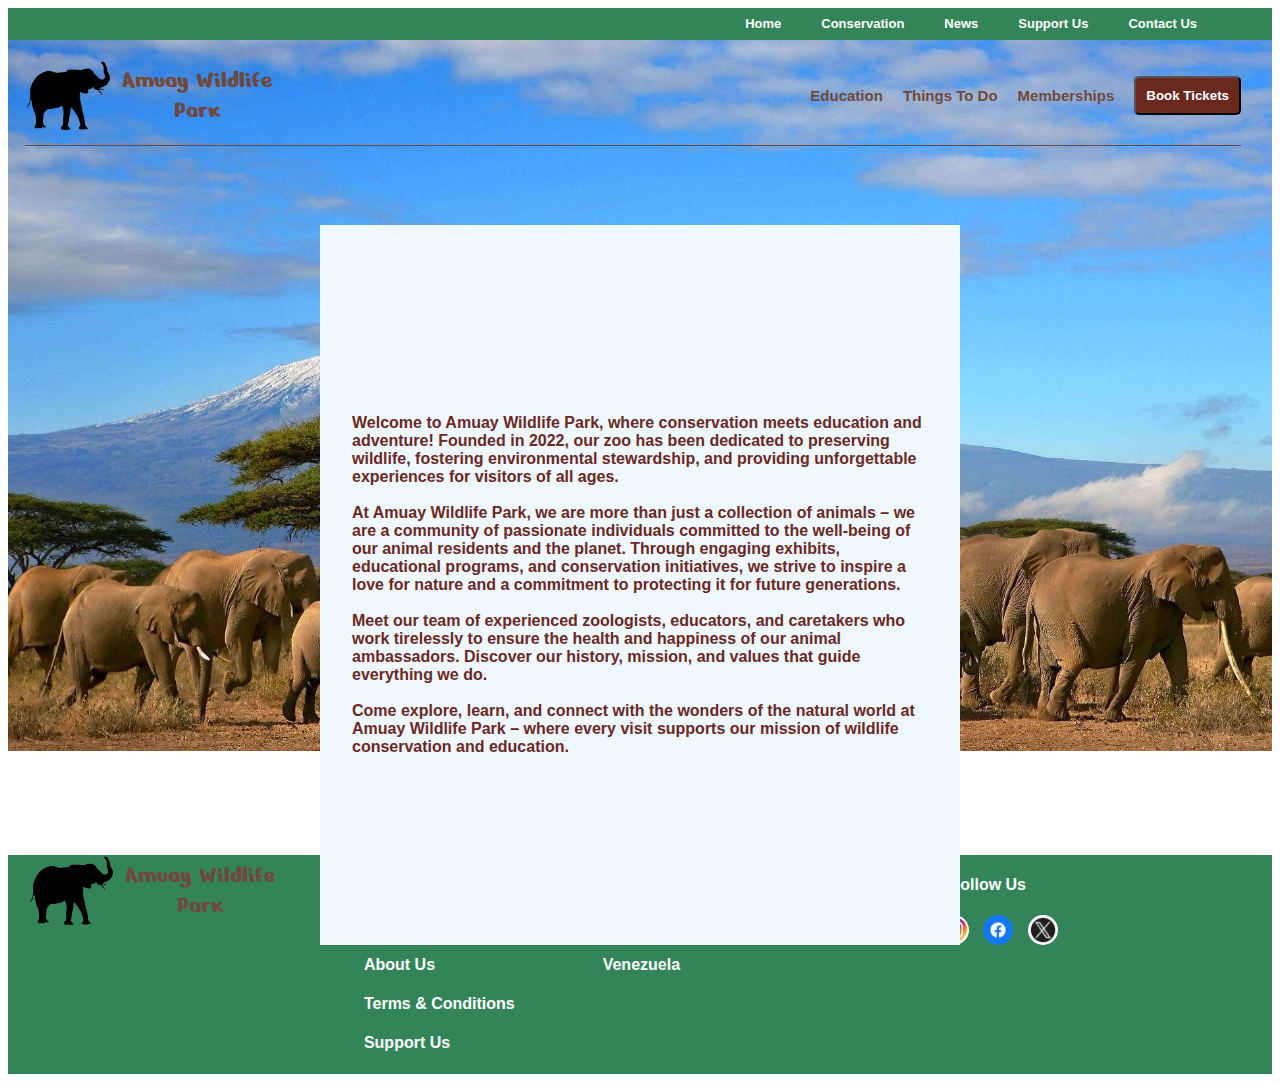
<file: who_are_we.html>
<!DOCTYPE html>
<html lang="en">
<head>
    <link rel="stylesheet" href="./CSS/events_page.css" />
    <link rel="stylesheet" href="./CSS/education.css">
    <meta charset="UTF-8">
    <meta name="viewport" content="width=device-width, initial-scale=1.0">
    <title>Who we are</title>
    <link rel="preconnect" href="https://fonts.googleapis.com">
    <link rel="preconnect" href="https://fonts.gstatic.com" crossorigin>
    <link href="https://fonts.googleapis.com/css2?family=Nerko+One&display=swap" rel="stylesheet">
</head>
<body>
    <div class="events_page">
        <div class="header">
            <div class="header_texts">
                <a href="./index.html"><p>Home</p></a>
                <a class ="head_link" href="./conservation.html"><p>Conservation</p></a>
                <a class ="head_link"  href="./news_page.html"><p>News</p></a>
                <a class ="head_link" href ="./support.html"><p>Support Us</p></a>
                <a class ="head_link" href="./contact.html"><p>Contact Us</p></a>
            </div>
        </div>
        <div class="events_page_cover">
            <div class="events_page_title">
                <div class="logo">
                    <img class="elephant" src="./images/Elephant.png" />
                    <div>
                        <p>Amuay Wildlife</p>
                        <p>Park</p>
                    </div>
                </div>
                <div class="page_title_content">
                    <a class ="link"  href="./education.html"><p>Education</p></a>
                    <a class ="link" href="./discover_page.html" ><p>Things To Do</p></a>
                    <a class ="link" href="./membership.html"><p>Memberships</p></a>
                    <a href="./booking.html"><button id="book">Book Tickets</button></a>
                </div>
            </div>
        </div>

    <div class="amuay_education_cover">
        <img id="education_cover" src ="images/who.jpg"/>
        <div class="amuay_education">
            <p class="edu_para">Welcome to Amuay Wildlife Park, where conservation meets education and adventure! Founded in 2022, our zoo has been dedicated to preserving wildlife, fostering environmental stewardship, and providing unforgettable experiences for visitors of all ages.<br /><br />

                At Amuay Wildlife Park, we are more than just a collection of animals – we are a community of passionate individuals committed to the well-being of our animal residents and the planet. Through engaging exhibits, educational programs, and conservation initiatives, we strive to inspire a love for nature and a commitment to protecting it for future generations.<br /><br />
                
                Meet our team of experienced zoologists, educators, and caretakers who work tirelessly to ensure the health and happiness of our animal ambassadors. Discover our history, mission, and values that guide everything we do.<br /><br />
                
                Come explore, learn, and connect with the wonders of the natural world at Amuay Wildlife Park – where every visit supports our mission of wildlife conservation and education.</p>
        </div>
    </div>

    <footer>
        <div class="footer">
            <div class="logo_fotter">
                <div class="logo">
                    <img class="elephant" src="./images/Elephant.png" />
                    <div>
                        <p>Amuay Wildlife</p>
                        <p>Park</p>
                    </div>
                </div>
            </div>
            <div class="Useful_links">
                <h3>Useful Links</h3>
                <h4>Contact Us</h4>
                <h4>About Us</h4>
                <h4>Terms & Conditions</h4>
                <h4>Support Us</h4>
            </div>
            <div class="reach_us">
                <div class="address">
                    <h3 class="add_text">Address</h3>
                    <h4>Amuay Wildlife Park, Carretera, </h4>
                    <h4>Venezuela</h4>
                </div>
            </div>
            <div class="follow_us">
                <h4>Follow Us</h4>
                <div class="logo_images">
                    <img id="insta" src="./images/insta_logo.avif" />
                    <img id="fb" src="./images/fb_logo.png" />
                    <img id="x" src="./images/x_logo.jpg" />
                </div>
            </div>
        </div>
    </footer>
</div>
</body>
</html>
</file>
<file: CSS/home_page.css>
.header { 
    background-color: #338559;  
}
.header_texts {
    height: 3.5vh;
    color: #FFFFFF;
    display: flex;
    align-items: center;
    justify-content: flex-end;
    font-family: "Inter", sans-serif;
    margin-right: 35px;
}
.header_texts > a {
    margin-right: 40px; 
    font-weight: 600; 
    font-size: 13px;
    text-decoration: none;
}  
.home_page_cover img {
    width: 100%;
    height: auto;
    display: block;
}

.home_page_title {
    position: absolute;
    top: 5%;
    left: 0;
    display: flex;
    margin-left: 25px;
    height: 100px;
    width: 95%;
    border-bottom: 1px solid #70493E;
}

.logo {
    display: flex;
    align-items: center;
}

.logo .elephant {
    width: 87px;
    height: 71px;
    margin-right: 10px; 
}

.logo p {
    margin: 0; 
    text-align: center;
    font-family: "Nerko One", cursive;
    color: #70493E; 
    font-size: 25px;
}
.link {
    text-decoration: none;
}
.link p {
    color: #70493E; 
    
}
.page_title_content {
    display: flex;
    align-items: center; 
    margin-left: auto; 
    min-width: 200px;
}
.page_title_content > p,a{
    margin-right: 15px;
    font-family: "Inter", sans-serif;
    color: #70493E;
    font-weight: 600;
}
#book{
    color: #FFFFFF;
    background-color: #6B281F;
    font-weight: 600;
    border-radius: 5px;
    padding: 10px;
}
.fox-body{
    display: flex;
    position: absolute;
    top: 17%;
    width: 100%;
    height: 80%;
    text-align: center;
}
.discover{
    width: 50%;
    height: 100%;
    color:#272C55;
    font-size: 2rem;
    font-weight: 800; 
    font-family: "Inter", sans-serif;
    margin-top: 80px;
}
.timings{
    position: relative; 
    width: 50%;
    height: 100%;
    margin-right: 35px;
    margin-top: 80px;
    display: flex; 
    justify-content: center;
    align-items: center;
}
#discover_btn{
    color: #FFFFFF;
    background: linear-gradient(to bottom, #2D1D18, #E35B5B);
    font-weight: 600;
    font-size: 20px;
    border-radius: 10px;
    padding: 20px;
}
#discover_btn:hover{
    background: linear-gradient(to bottom, #E35B5B, #2D1D18);
}
.openings_hours{
    position: absolute; 
    top: 50%; 
    left: 50%; 
    transform: translate(-50%, -50%); 
    width: 350px;
    height: 350px;
    background-color: #D6C6A7;
    border-radius: 50%;
}
.timings_text{
    margin-top: 50px;
    font-family: "Inter", sans-serif;
    font-size: 25px;
    font-weight: 600;
}
#save_ani_img{
    width: 150px;
    height: 150px;
    border-radius: 50%;
    margin-left: 250px;
}
.events_body{
    display: flex;
    justify-content: center;
}
.daily_events{
    width: 500px;
    height: 600px;
    background-color: #CAA87B;
    margin-top: 50px;
    margin-left: 50px;
    margin-right: 50px;
    text-align: center;
    flex-direction: column;
}
.daily_events > h2{
    color: #FFFFFF;
    padding: 20px;
    font-family: "Inter", sans-serif;
}
.event_date{
    margin-top: 50px;
    display: flex;
    align-items: center; 
    justify-content: center; 
    width: 80%;
    height: 30px;
    background-color: #99855F;
    margin-left: 50px;
    margin-right: 50px;
}
.event_date,h3{
    color: #201212;
    font-family: "Inter", sans-serif;
    font-weight: 600;
}
.event_1{
    display: flex;
    align-items: center; 
    justify-content: center; 
    width: 80%;
    height: 100px;
    background-color: #6B281F;
    margin-left: 50px;
    margin-bottom: 50px;
    margin-right: 50px;
}
.event_1,p{
    color: #FFFFFF;
    font-family: "Inter", sans-serif;
}
.education{
    width: 400px;
    height: 250px;
    background-color: #C6E6F0;
    margin: 50px;
    text-align: center;
    color: #17576C;
}
.education> h1{
    text-align: start;
    margin-left: 25px;
    padding-top: 20px;
}
.click_edu{
    display: flex;
}
.click_edu> h3{
    text-align: start;
    margin-left: 30px;
}
.click_edu > h1{
    margin-left: 30px;
}
.conservation_action{
    width: 400px;
    height: 250px;
    background-color: #D7AFD6;
    margin: 50px;
    text-align: center;
    display: flex;
    color: #522653;
}
.conser_text> h1{
    text-align: start;
    margin-left: 25px;
}
.click_conserv{
    display: flex;
}
.click_conserv> h3{
    text-align: start;
    margin-left: 30px;
}
.click_conserv > h1{
    margin-left: 20px;
}
.conser_img{
    width: 71px;
    height: 71px;
    display: flex;
    margin-top: 70px;
    margin-left: 10px;
}
.footer {
    background-color: #338559;
    margin-top: 100px;
    display: flex;
}
.logo_fotter{
    flex-grow: 1;
    margin-left: 20px;
    flex-wrap: wrap;
}
.logo_images img {
    width: 30px;
    height: 30px;
    border-radius: 50%;
    margin-left: 10px; 
}
.Useful_links, .Useful_links > h3{
    flex-grow: 1;
    flex-wrap: wrap;
    color: #FFFFFF;
    font-family: "Inter", sans-serif;
}
.reach_us, .add_text{
    flex-grow: 1;
    flex-wrap: wrap;
    color: #FFFFFF;
}
.follow_us{
    flex-grow: 1;
    color: #FFFFFF;
    margin-right: 10%;
    font-family: "Inter", sans-serif;
}
.follow_us > h4{
    margin-left: 10%;
}
#book:hover {
    background-color: #338559;
}
#events_navigation{
    color: #000000; 
    font-weight: 600;
}
#events_navigation:hover{
    color: #FFFFFF;
}
.click_edu > h1 > a{
    text-decoration: none;
    color: #17576C;
}
.click_edu > h1 > a:hover{
    color: #272C55;
}
.click_conserv > h1 > a{
    text-decoration: none;
}
@media(max-width:449px){
    .header_texts{
        margin-right: 1px;
    }
    .header_texts > a{
        height: 2vh;
        margin-right: 1px;
        margin-left: 7px;
        margin-bottom: 20px;
    }
    .header p {
        margin-right: 5px; 
        font-size: 8px;
    }
    .home_page_title {
        margin-left: 7px;
        top: 3%;
        height: 55px;
        align-items: center; 
        justify-content: center; 
    }
    .logo .elephant {
        width: 37px;
        height: 25px; 
    } 
    .logo p {
        font-size: 10px;
    }
    .page_title_content {
        top: 10%;
        flex-direction: column; 
        align-items: center; 
        justify-content: center; 
        position: absolute;
        top: 250%;
        left: 50%;
        transform: translate(-50%, -50%);
        margin-top: 10px;
    }
    .page_title_content > * {
        margin-right: 0; 
    }
    .page_title_content > p {
        margin-right: 0; 
        color: darkred;
    }
    #book{
        font-size: 8px;
        padding: 5px;
    }
    .Useful_links{
        font-size: 5px;
    }
    .address{
        font-size: 5px;
    }
    .follow_us{
        font-size: 5px;
    }
    .logo_images > img {
        width: 8px;
        height: 8px;
    }
    .follow_us > h4{
        margin-left: 20%;
    }
}
@media(min-width:450px) and (max-width: 730px){
    .header{
        height: 35px;
    }
    .header_texts > a{
        margin-left: 1px;
        max-width: 30px;
    }
    
    .header p {
        margin-right: 30px; 
        font-size: 10px;
    }
    
    .home_page_title {
        margin-left: 10px;
        top: 5%
        height: 55px;
    }
    
    .logo .elephant {
        width: 50px;
        height: 40px;
    }
    
    .logo p {
        font-size: 12px;
    }
    .page_title_content > p{
        font-size: 10px;
    }
    #book{
        font-size: 11px;
        padding: 7px;
    }
    .Useful_links{
        font-size: 10px;
    }
    .address{
        font-size: 10px;
    }
    .follow_us{
        font-size: 10px;
    }
    .logo_images > img {
        width: 17px;
        height: 17px;
    }
    .follow_us > h4{
        margin-left: 20%;
    }
}
@media(min-width:450px) and (max-width: 990px){
    .discover{
        margin-top: 20px;
        font-size: 1rem;
        width: 50%;
        height: 50%;
    }
    .timings{
        margin-top: 0px;
        width: 50%;
        height: 50%;
    }
    #discover_btn{
        font-size: 10px;
        padding: 10px;
    }
    .openings_hours{
        width: 200px;
        height: 200px;
        top: 50%; 
    }
    .timings_text{
        font-size: 15px;
    }
    #save_ani_img{
        width: 100px;
        height: 100px;
        margin-left: 100px;
    }
}
@media(min-width:570px) and (max-width:950px){
    .events_body{
        flex-direction: column;
        align-items: center;
    }
}
@media(max-width:569px){
    .fox-body{
        flex-direction: column;
        top: 250px;
        align-items: center;
    }
    .discover{
        font-size: 1rem;
        width: 80%;
        height: 50%;
        background-color: lightblue;
    }
    .timings{
        width: 80%;
        height: 50%;
        margin-right: 0px;
        background-color: lightcoral;
        margin-bottom: 40px;
    }
    #discover_btn{
        font-size: 10px;
        padding: 5px;
    }
    .openings_hours{
        width: 150px;
        height: 150px; 
    }
    .timings_text{
        font-size: 0.7rem;
    }
    #save_ani_img{
        width: 77px;
        height: 75px;
        margin-left: 100px;
    }
    .events_body{
        flex-direction: column;
        align-items: center;
        margin-top: 200%;
    }
    .daily_events{
        width: 300px;
        height: 425px;
    }
    .daily_events > h2{
        font-size: 15px;
    }
    .event_date{ 
        width: 70%;
        height: 20px;
        font-size: 12px;
    }
    .event_1{ 
        width: 70%;
        height: 70px;
        font-size: 10px;
    }
    .event_1,p{
        font-size: 11px;
    }
    .education{
        width: 300px;
        height: 175px;
    }
    .education > h1{
        font-size: 25px;
    }
    .click_edu > h3{
        font-size: 15px;
    }
    .conservation_action{
        width: 300px;
        height: 175px;
    }
    .conservation_action{
        width: 300px;
        height: 175px;
    }
    .conser_img{
        width: 41px;
        height: 41px;;
    }
    .conser_text > h1{
        font-size: 25px;
    }
    .click_conserv > h3{
        font-size: 13px;
    }
}
</file>
<file: CSS/events_page.css>
.header { 
    background-color: #338559;  
}
.header_texts {
    height: 3.5vh;
    color: #FFFFFF;
    display: flex;
    align-items: center;
    justify-content: flex-end;
    font-family: "Inter", sans-serif;
    margin-right: 35px;
}
.header_texts > a{
    margin-right: 40px; 
    font-weight: 600; 
    font-size: 13px;
    text-decoration: none;
} 
.events_page_cover img {
    width: 100%;
    height: auto;
    display: block;
}

.events_page_title {
    position: absolute;
    top: 5%;
    left: 0;
    display: flex;
    margin-left: 25px;
    height: 100px;
    width: 95%;
    border-bottom: 1px solid #70493E;
}

.logo {
    display: flex;
    align-items: center;
}

.logo .elephant {
    width: 87px;
    height: 71px;
    margin-right: 10px; 
}

.logo p {
    margin: 0; 
    text-align: center;
    font-family: "Nerko One", cursive;
    color: #70493E; 
    font-size: 25px;
}

.page_title_content {
    display: flex;
    align-items: center; 
    margin-left: auto; 
    min-width: 100px;
}
.page_title_content > .link > p{
    font-family: "Inter", sans-serif;
    color: #70493E;
    font-weight: 600;
    font-size: 15px;
    margin-right: 20px;
}
.page_title_content > .link{
    text-decoration: none;
}
#book{
    color: #FFFFFF;
    background-color: #6B281F;
    font-weight: 600;
    border-radius: 5px;
    padding: 10px;
}
.footer {
    background-color: #338559;
    margin-top: 100px;
    display: flex;
}
.logo_fotter{
    flex-grow: 1;
    margin-left: 20px;
    flex-wrap: wrap;
}
.logo_images img {
    width: 30px;
    height: 30px;
    border-radius: 50%;
    margin-left: 10px; 
}
.Useful_links, .Useful_links > h3{
    flex-grow: 1;
    flex-wrap: wrap;
    color: #FFFFFF;
    font-family: "Inter", sans-serif;
}
.reach_us, .add_text{
    flex-grow: 1;
    flex-wrap: wrap;
    color: #FFFFFF;
    font-family: "Inter", sans-serif;
}
.follow_us{
    flex-grow: 1;
    color: #FFFFFF;
    margin-right: 10%;
    font-family: "Inter", sans-serif;
}
.follow_us > h4{
    margin-left: 10%;
}
.events_body {
    display: flex;
    justify-content: center;
    position: absolute;
    left: 50%;
    top:13%;
    transform: translateX(-50%);
}
.daily_events{
    width: 500px;
    height: 600px;
    background-color: #CAA87B;
    margin-top: 150px;
    margin-left: 50px;
    margin-right: 50px;
    text-align: center;  
}
.daily_events > h2{
    color: #FFFFFF;
    padding: 20px;
    font-family: "Inter", sans-serif;
}
.event_date{
    display: flex;
    align-items: center; 
    justify-content: center; 
    width: 80%;
    height: 30px;
    background-color: #99855F;
    margin-left: 50px;
    margin-right: 50px;
}
.event_date,h3{
    color: #201212;
    font-family: "Inter", sans-serif;
    font-weight: 600;
}
.event_1{
    display: flex;
    align-items: center; 
    justify-content: center; 
    width: 80%;
    height: 100px;
    background-color: #6B281F;
    margin-left: 50px;
    margin-bottom: 50px;
    margin-right: 50px;
}
.event_1,p{
    color: #FFFFFF;
    font-family: "Inter", sans-serif;
}
#book:hover {
    background-color: #338559;
}
@media(max-width:449px){
    .events_page_cover{
        flex-direction: column;
    }
    .header_texts {
        height: 2vh;
        margin-right: 10px;
    }
    .header a {
        margin-right: 5px; 
        font-size: 8px;
    }
    .events_page_title {
        margin-left: 7px;
        top: 3%;
        height: 55px;
        align-items: center; 
        justify-content: center; 
    }
    .logo .elephant {
        width: 37px;
        height: 25px; 
    } 
    .logo p {
        font-size: 10px;
    }
    .page_title_content {
        top: 10%;
        flex-direction: column; 
        align-items: center; 
        justify-content: center; 
        position: absolute;
        top: 250%;
        left: 50%;
        transform: translate(-50%, -50%);
        margin-top: 10px;
    }
    .page_title_content > a >p{
        margin-right: 0; 
    }
    .page_title_content > p >a {
        margin-right: 0; 
        color: darkred;
    }
    #book{
        font-size: 8px;
        padding: 5px;
    }
    .Useful_links{
        font-size: 5px;
    }
    .address{
        font-size: 5px;
    }
    .follow_us{
        font-size: 5px;
    }
    .logo_images > img {
        width: 8px;
        height: 8px;
    }
    .follow_us > h4{
        margin-left: 20%;
    }
    .events_body{
        width: 350px;
    }
    .daily_events{
        width: 350px;
        height: 250px;
        margin-top: 300px; 
        flex-shrink: 1;
    }
    .daily_events > h2{
        font-size: 0.7rem;
        margin-bottom: 0px;
    }
    .event_date{
        height: 18px;
        width: 240px;
        font-size: 0.7rem;
    }
    .event_1{
        width: 240px;
        height:50px;
        font-size: 10px;;
        margin-bottom: 20px;
    }
    .footer{
        margin-top: 375px;
    }
}
@media(min-width:450px) and (max-width: 730px){
    .header_texts {
        height: 4vh;
        margin-right: 2px;
        margin-left: 10px;
    }
    .header a {
        margin-right: 30px; 
        font-size: 10px;
    }
    .events_page_title {
        margin-left: 10px;
        top: 5%;
        height: 55px;
    }
    
    .logo .elephant {
        width: 50px;
        height: 40px;
    }
    
    .logo p {
        font-size: 12px;
    }
    .page_title_content >.link > p{
        font-size: 10px;
    }
    #book{
        font-size: 11px;
        padding: 7px;
    }
    .Useful_links{
        font-size: 10px;
    }
    .address{
        font-size: 10px;
    }
    .follow_us{
        font-size: 10px;
    }
    .logo_images > img {
        width: 17px;
        height: 17px;
    }
    .follow_us > h4{
        margin-left: 20%;
    }
    .events_body{
        width: 450px;
    }
    .daily_events{
        height: 355px;
        margin-top: 60px; 
    }
    .daily_events > h2{
        font-size: 0.9rem;
    }
    .event_date{
        height: 23px;
        width: 280px;
        font-size: 0.7rem;
    }
    .event_1{
        width: 280px;
        height:60px;
        font-size: 12px;
    }
    
}
@media(min-width:731px) and (max-width: 1050px){
    .events_body{
        width: 450px;
    }
    .daily_events{
        height: 450px;
    }
    .daily_events > h2{
        font-size: 1.1rem;
    }
    .event_date{
        height: 25px;
        width: 300px;
        font-size: 0.8rem;
    }
    .event_1{
        width: 300px;
        height:70px;
        font-size: 13px;;
    }
}
</file>
<file: CSS/booking.css>
body {
    font-family: "Inter", sans-serif;
    margin: 0;
    padding: 0;
    background-color:ghostwhite;
}

.container {
    width: 50%;
    margin: 150px auto;
    background-color: #338559;
    padding: 20px;
    border-radius: 8px;
    position: relative;
}

.top-image {
    position: absolute;
    top: 0;
    left: 50%;
    transform: translateX(-50%);
    z-index: 1;
}

h1 {
    font-family: "Inter", sans-serif;
    text-align: center;
    margin-bottom: 30px;
    color: #6B281F;
}

.form-group {
    margin-bottom: 20px;
}

label {
    display: block;
    font-weight: bold;
}

input[type="text"],
input[type="email"],
input[type="date"],
input[type="number"] {
    width: 100%;
    padding: 10px;
    border: 1px solid #ccc;
    border-radius: 5px;
    box-sizing: border-box;
}

button[type="submit"] {
    background-color: #6B281F;
    color: white;
    padding: 15px 20px;
    border: none;
    border-radius: 5px;
    cursor: pointer;
    width: 100%;
    font-size: 16px;
}
.link {
    text-decoration: none;
}
.link p {
    color: #70493E; 
    
}
button[type="submit"]:hover {
    background-color: maroon;
}

@media screen and (max-width: 600px) {
    .container {
        width: 90%;
    }
}
.top-image{
    width: 51px;
    height: 51px;
}
@media(max-width:449px){
    .container{
        margin-top: 300px;
    }
}
</file>
<file: CSS/conservation.css>
#conserv_img{
    width: 100%;
}
.amuay_conservation{
    position: absolute;
    width: 80%;
    height: auto;
    top: 65%; 
    left: 50%; 
    transform: translate(-50%, -50%);
    display: flex;
    justify-content: center;
    align-items: center;
    background-color: aliceblue;
    flex-direction: column;
    flex-shrink: 1;
}
.conserv_para{
    margin:5%;
    font-weight: 600;
    color: #6B281F;
}
@media(min-width:1050px) and (max-width:1250px) {
    .amuay_conservation{
        font-size: 0.9rem;
        width: 65%;
    }
}
@media(min-width:700px) and (max-width:1049px) {
    .amuay_conservation{
        font-size: 0.7rem;
        width: 70%;
        height: 65%;
        top: 50%; 
    }
}
@media(min-width:450px) and (max-width:699px) {
    .amuay_conservation{
        font-size: 0.5rem; 
        width: 70%;
        height: 50%;
        top: 40%; 
    }
    .footer{
        margin-top: 35%;
    }
}
@media(max-width:449px) {
    .amuay_conservation{
        font-size: 0.4rem; 
        width: 70%;
        height: 45%;
        top: 60%; 
    }
    .footer{
        margin-top: 150%;
    }
}
</file>
<file: CSS/education.css>
#education_cover {
    position: relative; 
    width: 100%;
}
.events_page_title{
    z-index: 1;
}
.amuay_education{
    position: absolute;
    width: 50%;
    height: 80%;
    top: 65%; 
    left: 50%; 
    transform: translate(-50%, -50%);
    display: flex;
    justify-content: center;
    align-items: center;
    background-color: aliceblue;
    flex-direction: column;
    flex-shrink: 1;
}
.edu_para{
    margin:5%;
    font-weight: 600;
    color: #6B281F;
}
@media(min-width:1050px) and (max-width:1250px) {
    .amuay_education{
        font-size: 0.9rem;
        width: 65%;
    }
}
@media(min-width:700px) and (max-width:1049px) {
    .amuay_education{
        font-size: 0.7rem;
        width: 70%;
        height: 65%;
        top: 50%; 
    }
}
@media(min-width:450px) and (max-width:699px) {
    .amuay_education{
        font-size: 0.5rem; 
        width: 70%;
        height: 50%;
        top: 40%; 
    }
    .footer{
        margin-top: 35%;
    }
}
@media(max-width:449px) {
    .amuay_education{
        font-size: 0.4rem; 
        width: 70%;
        height: 45%;
        top: 60%; 
    }
    .footer{
        margin-top: 150%;
    }
}
</file>
<file: CSS/discover_page.css>
.events_page{
    flex-direction: column;
}
.amuay_education_cover {
    text-align: center; 
    margin-top: 15%; 
    font-family: "Inter", sans-serif;
    color: #70493E;
}
.amuay_education_cover hr {
    border: none; 
    border-top: 2px solid #333; 
    width: 90%; 
    margin-bottom: 100px;
}
.things_container{
    display: grid;
    grid-template-columns: repeat(3, minmax(200px, 400px)); 
    grid-template-rows: repeat(2, minmax(auto, 350px));
    gap: 20px; 
    margin-top: 20px;
    margin-left: 8.5%; 
    margin-right: 8.5%;
   
}
.cell{
    background-color: #D9D9D9;
}
.cell_content > img {
    width: 100%;
    object-fit: cover; 
}
.cell p {
    margin-top: 20px; 
    text-align: center;
    color: #70493E;
    font-family: 'Jockey One', sans-serif;
    font-weight: 600;
    font-size: 20px;
}
.feed{
    margin-bottom: 200px;
}

@media(min-width:450px) and (max-width:730px) {
    .things_container{
    display: grid;
    grid-template-columns: repeat(3, minmax(100px, 199px)); 
    grid-template-rows: repeat(2, minmax(auto, 250px));
    }
    .cell p {
        font-size: 15px;
    }
}
@media(max-width:449px) {
    .things_container {
        display: flex;
        flex-wrap: wrap;
        justify-content: center;
        align-items: center;
    }
    .cell {
        width: 100%;
        margin-bottom: 20px;
    }
    .amuay_education_cover{
        margin-top: 100%;
    }
}
</file>
<file: CSS/membership.css>
body {
    margin: 0;
    padding: 0;
    background-image: url("../images/membership.png"); /* Replace 'path/to/your/background-image.jpg' with the actual path to your image */
    background-size: cover;
    background-repeat: no-repeat;
}

.membership {
    flex-direction:column;
    padding: 20px;
    background-color: #f9f9f9;
    border-radius: 10px;
    box-shadow: 0px 0px 10px rgba(0, 0, 0, 0.1);
    width: 50%; /* Set width to 50% */
    text-align: center;
    justify-content: center;
    margin-top: 150px;
    margin-left: 25%;
}

.membership h2 {
    color: #333;
}

.membership p {
    color: #666;
}

.membership ul {
    list-style-type: none;
    padding: 0;
}

.membership ul li {
    margin-bottom: 10px;
}

.membership label {
    font-weight: bold;
}

.membership input[type="text"],
.membership input[type="email"],
.membership select {
    width: 100%;
    padding: 8px;
    margin-bottom: 15px;
    border: 1px solid #ccc;
    border-radius: 5px;
    box-sizing: border-box;
}

.membership input[type="submit"] {
    background-color: #4CAF50;
    color: white;
    padding: 10px 20px;
    border: none;
    border-radius: 5px;
    cursor: pointer;
}

.membership input[type="submit"]:hover {
    background-color: #45a049;
}
@media(max-width:449px){
    .membership {
        margin-top: 250px;
    }
}
</file>
<file: CSS/support.css>
#qr{
    width: 150px;
    height: 150px;
}

@media(min-width:450px) and (max-width:750px){
    #qr{
    width: 120px;
    height: 120px;
    }
} 
@media(max-width:449px){
    #qr{
        width: 100px;
        height: 100px;
        }
}
</file>
